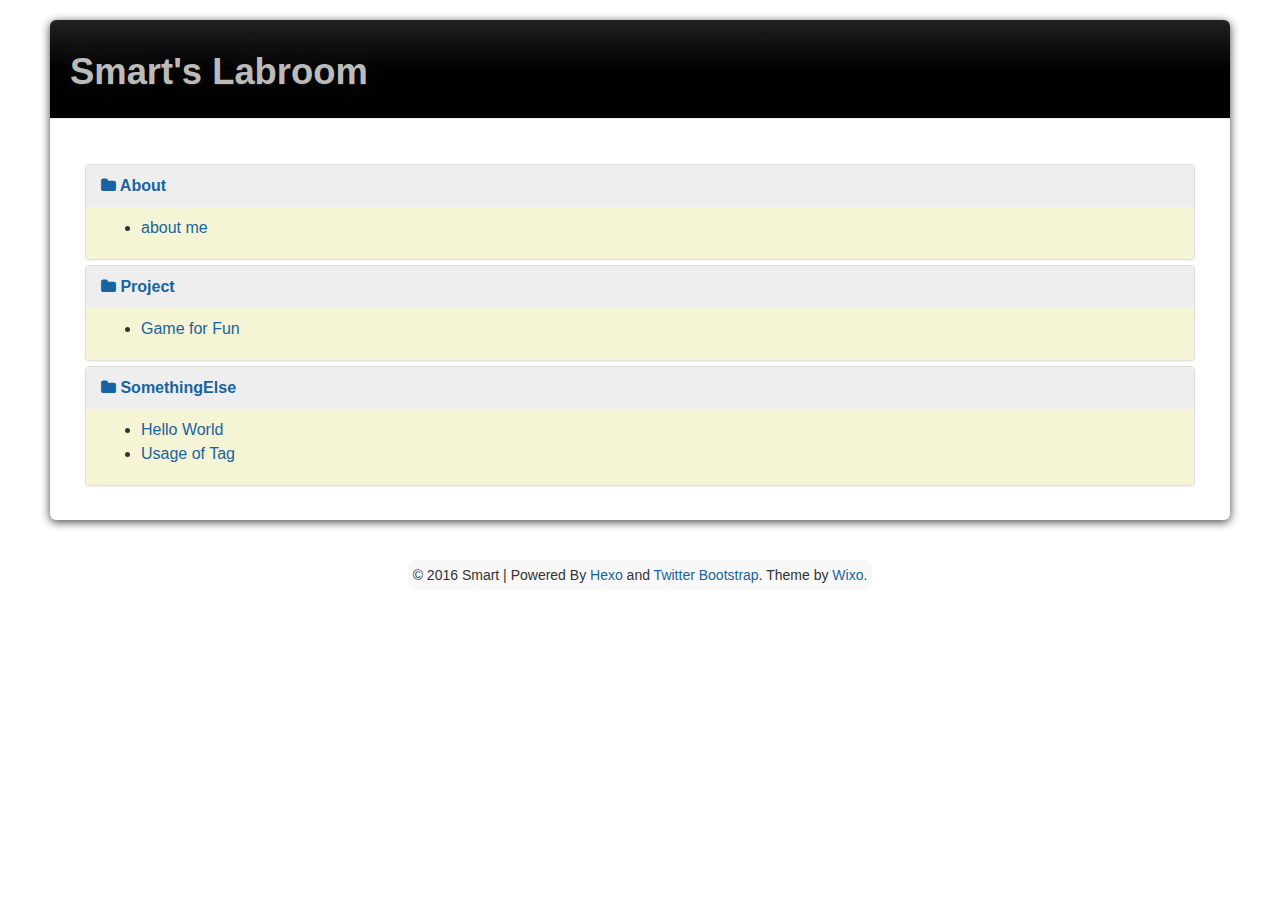
<file: index.html>
<!DOCTYPE HTML>
<html>
<head>
  <meta charset="utf-8">
  
  <title>Smart&#39;s Labroom</title>
  <meta name="author" content="Smart">
  
  <meta name="description" content="Something to show">
  
  
  <meta name="viewport" content="width=device-width, initial-scale=1, maximum-scale=1">

  
  <meta property="og:site_name" content="Smart&#39;s Labroom"/>

  
    <meta property="og:image" content="undefined"/>
  

  
    <link rel="alternative" href="/atom.xml" title="Smart&#39;s Labroom" type="application/atom+xml">
  
  
    <link href="/./favicon.ico" rel="icon">
  
  
  <link rel="stylesheet" href="/css/bootstrap.min.css" media="screen" type="text/css">
  <link rel="stylesheet" href="/css/font-awesome.css" media="screen" type="text/css">
  <link rel="stylesheet" href="/css/style.css" media="screen" type="text/css">
  <link rel="stylesheet" href="/css/highlight.css" media="screen" type="text/css">
  <link rel="stylesheet" href="/css/google-fonts.css" media="screen" type="text/css">
  <link rel="stylesheet" href="/css/responsive.css" media="screen" type="text/css">  
  <link rel="stylesheet" href="/css/sidenav.css" media="screen" type="text/css">  
  <!--[if lt IE 9]><script src="//html5shiv.googlecode.com/svn/trunk/html5.js"></script><![endif]-->

  <script src="/js/jquery-2.0.3.min.js"></script>

  <!-- analytics -->
  

</head>

<body id="body" data-spy="scroll" data-target=".toc">
  <div class="container" id="container">
	<div class="content">
	  <div class="page-header">
  <h1><a class="brand" href="#">Smart&#39;s Labroom</a></h1>
</div>

<div class="row page">
	<div class="col-md-12">
		<div class="panel-group" id="notebook">
			
			<div class="panel panel-default">
				<div class="panel-heading">
					<a class="panel-title" data-toggle="collapse" data-parent="#notebook" href="#About">
						<i class="fa fa-folder"></i> About		  
				</div>
				
					<div id="About" class="panel-collapse collapse in">
				
						<div class="panel-body">
							<ul class="post">
								
								    
								
								    
								
								    
								
								    
								        <li class="post-list-item"><a href="/2016/02/12/about-me/">about me</a></li>
								    
								
							</ul>
						</div>
					</div>
			</div>
			
			<div class="panel panel-default">
				<div class="panel-heading">
					<a class="panel-title" data-toggle="collapse" data-parent="#notebook" href="#Project">
						<i class="fa fa-folder"></i> Project		  
				</div>
				
					<div id="Project" class="panel-collapse collapse in">
				
						<div class="panel-body">
							<ul class="post">
								
								    
								        <li class="post-list-item"><a href="/2016/02/16/Game-for-Fun/">Game for Fun</a></li>
								    
								
								    
								
								    
								
								    
								
							</ul>
						</div>
					</div>
			</div>
			
			
			
			
			
			
			
			<div class="panel panel-default">
				<div class="panel-heading">
					<a class="panel-title" data-toggle="collapse" data-parent="#notebook" href="#SomethingElse">
						<i class="fa fa-folder"></i> SomethingElse		   
				</div>
				
					<div id="SomethingElse" class="panel-collapse collapse in">
				
					    <div class="panel-body">
						    <ul class="post">
			
			
			
			
			
			
			    
			                    
			    
			                    
			                    <li class="post-list-item"><a href="/2016/02/12/hello-world/">Hello World</a></li>
			                    
			    
			                    
			                    <li class="post-list-item"><a href="/2016/02/12/Usage-of-Tag/">Usage of Tag</a></li>
			                    
			    
			                    
			    
				            </ul>
				        </div>
				    </div>
			</div>
			
		</div><!-- accordion -->
	</div>
</div>

	</div>
  </div>
  <div class="container-narrow">
	<footer> <p>
  &copy; 2016 Smart
  
      | Powered By <a href="http://zespia.tw/hexo/" target="_blank">Hexo</a> and <a href="http://getbootstrap.com/" target="_blank">Twitter Bootstrap</a>. Theme by <a href="http://github.com/wzpan/hexo-theme-wixo/">Wixo</a>.    
</p>
 </footer>
  </div> <!-- container-narrow -->
  
<a id="gotop" href="#">   
  <span>▲</span> 
</a>

<script src="/js/jquery.imagesloaded.min.js"></script>
<script src="/js/gallery.js"></script>
<script src="/js/bootstrap.min.js"></script>
<script src="/js/jquery.tableofcontents.min.js"></script>
<script src="/js/tocgenerator.min.js"></script>
<script src="/js/main.js"></script>




<link rel="stylesheet" href="/fancybox/jquery.fancybox.css" media="screen" type="text/css">
<script src="/fancybox/jquery.fancybox.pack.js"></script>
<script type="text/javascript">
(function($){
  $('.fancybox').fancybox();
})(jQuery);
</script>


</body>
</html>
</file>
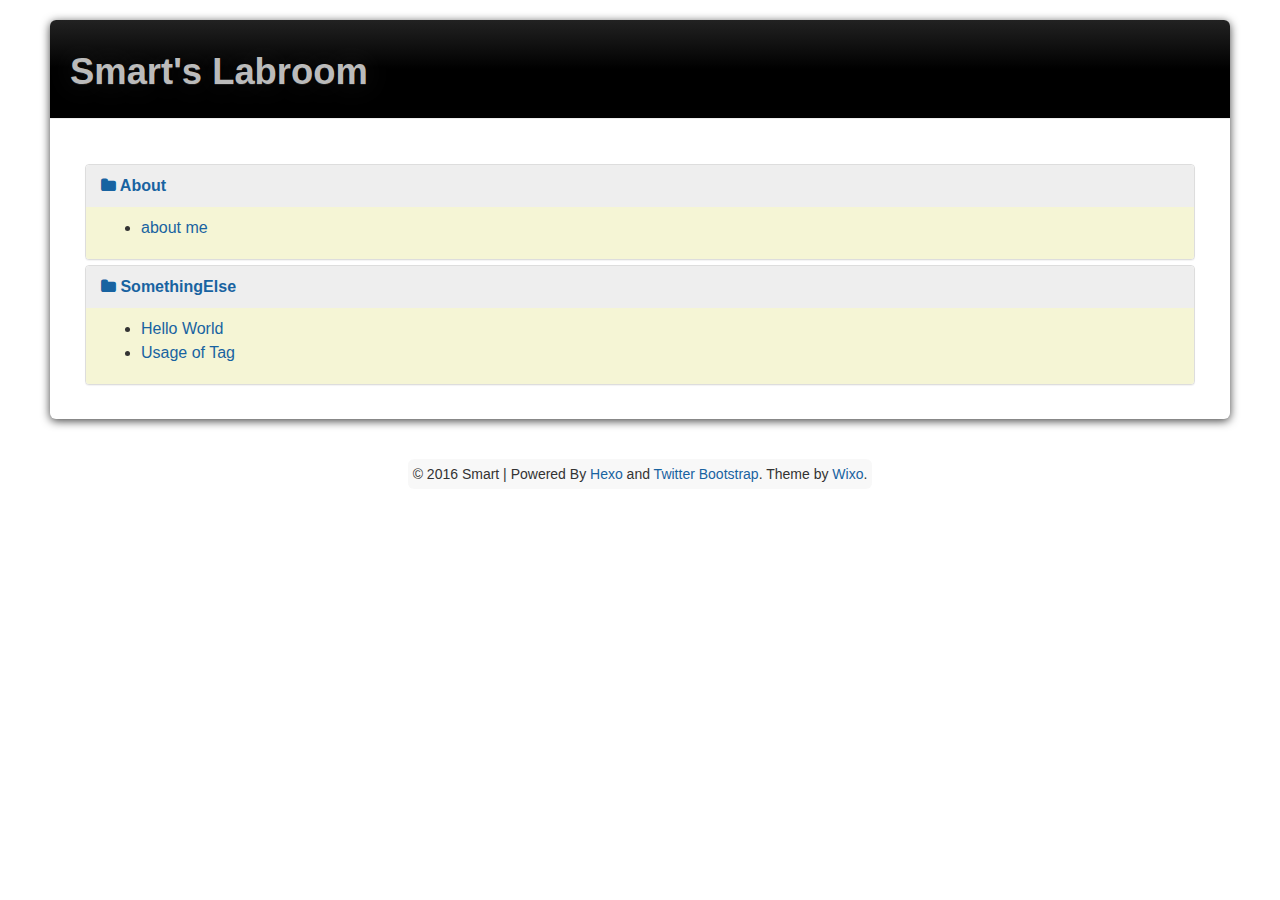
<file: archives/index.html>
<!DOCTYPE HTML>
<html>
<head>
  <meta charset="utf-8">
  
  <title>archive_a | Smart&#39;s Labroom</title>
  <meta name="author" content="Smart">
  
  <meta name="description" content="Something to show">
  
  
  <meta name="viewport" content="width=device-width, initial-scale=1, maximum-scale=1">

  
  <meta property="og:site_name" content="Smart&#39;s Labroom"/>

  
    <meta property="og:image" content="undefined"/>
  

  
    <link rel="alternative" href="/atom.xml" title="Smart&#39;s Labroom" type="application/atom+xml">
  
  
    <link href="/./favicon.ico" rel="icon">
  
  
  <link rel="stylesheet" href="/css/bootstrap.min.css" media="screen" type="text/css">
  <link rel="stylesheet" href="/css/font-awesome.css" media="screen" type="text/css">
  <link rel="stylesheet" href="/css/style.css" media="screen" type="text/css">
  <link rel="stylesheet" href="/css/highlight.css" media="screen" type="text/css">
  <link rel="stylesheet" href="/css/google-fonts.css" media="screen" type="text/css">
  <link rel="stylesheet" href="/css/responsive.css" media="screen" type="text/css">  
  <link rel="stylesheet" href="/css/sidenav.css" media="screen" type="text/css">  
  <!--[if lt IE 9]><script src="//html5shiv.googlecode.com/svn/trunk/html5.js"></script><![endif]-->

  <script src="/js/jquery-2.0.3.min.js"></script>

  <!-- analytics -->
  

</head>

<body id="body" data-spy="scroll" data-target=".toc">
  <div class="container" id="container">
	<div class="content">
	  <div class="page-header">
  <h1><a class="brand" href="#">Smart&#39;s Labroom</a></h1>
</div>

<div class="row page">
	<div class="col-md-12">
		<div class="panel-group" id="notebook">
			
			<div class="panel panel-default">
				<div class="panel-heading">
					<a class="panel-title" data-toggle="collapse" data-parent="#notebook" href="#About">
						<i class="fa fa-folder"></i> About		  
				</div>
				
					<div id="About" class="panel-collapse collapse in">
				
						<div class="panel-body">
							<ul class="post">
								
								    
								
								    
								
								    
								        <li class="post-list-item"><a href="/2016/02/12/about-me/">about me</a></li>
								    
								
							</ul>
						</div>
					</div>
			</div>
			
			
			
			
			
			<div class="panel panel-default">
				<div class="panel-heading">
					<a class="panel-title" data-toggle="collapse" data-parent="#notebook" href="#SomethingElse">
						<i class="fa fa-folder"></i> SomethingElse		   
				</div>
				
					<div id="SomethingElse" class="panel-collapse collapse in">
				
					    <div class="panel-body">
						    <ul class="post">
			
			
			
			
			
			
			    
			                    
			                    <li class="post-list-item"><a href="/2016/02/12/hello-world/">Hello World</a></li>
			                    
			    
			                    
			                    <li class="post-list-item"><a href="/2016/02/12/Usage-of-Tag/">Usage of Tag</a></li>
			                    
			    
			                    
			    
				            </ul>
				        </div>
				    </div>
			</div>
			
		</div><!-- accordion -->
	</div>
</div>

	</div>
  </div>
  <div class="container-narrow">
	<footer> <p>
  &copy; 2016 Smart
  
      | Powered By <a href="http://zespia.tw/hexo/" target="_blank">Hexo</a> and <a href="http://getbootstrap.com/" target="_blank">Twitter Bootstrap</a>. Theme by <a href="http://github.com/wzpan/hexo-theme-wixo/">Wixo</a>.    
</p>
 </footer>
  </div> <!-- container-narrow -->
  
<a id="gotop" href="#">   
  <span>▲</span> 
</a>

<script src="/js/jquery.imagesloaded.min.js"></script>
<script src="/js/gallery.js"></script>
<script src="/js/bootstrap.min.js"></script>
<script src="/js/jquery.tableofcontents.min.js"></script>
<script src="/js/tocgenerator.min.js"></script>
<script src="/js/main.js"></script>




<link rel="stylesheet" href="/fancybox/jquery.fancybox.css" media="screen" type="text/css">
<script src="/fancybox/jquery.fancybox.pack.js"></script>
<script type="text/javascript">
(function($){
  $('.fancybox').fancybox();
})(jQuery);
</script>


</body>
</html>
</file>
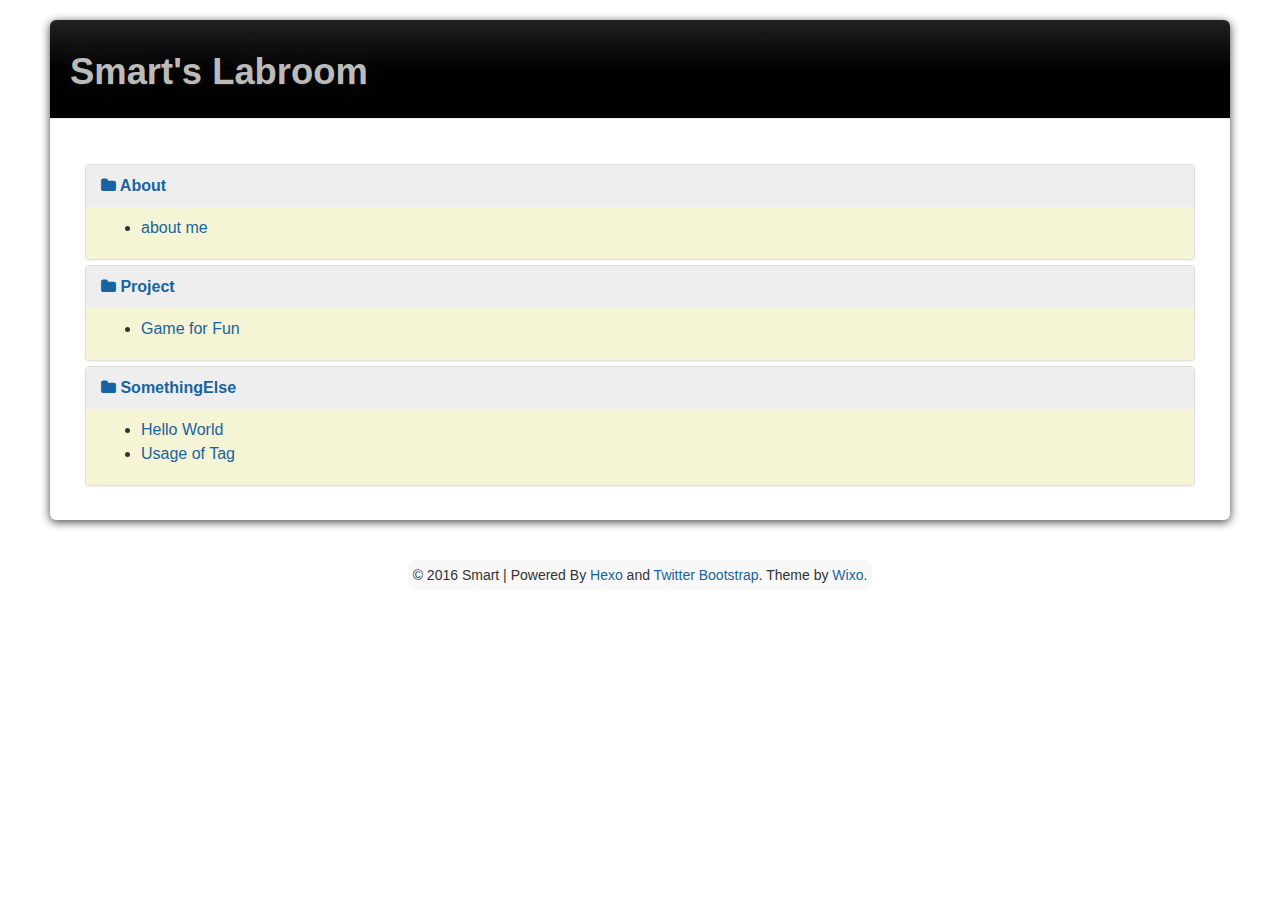
<file: archives/2016/index.html>
<!DOCTYPE HTML>
<html>
<head>
  <meta charset="utf-8">
  
  <title>archive_b | Smart&#39;s Labroom</title>
  <meta name="author" content="Smart">
  
  <meta name="description" content="Something to show">
  
  
  <meta name="viewport" content="width=device-width, initial-scale=1, maximum-scale=1">

  
  <meta property="og:site_name" content="Smart&#39;s Labroom"/>

  
    <meta property="og:image" content="undefined"/>
  

  
    <link rel="alternative" href="/atom.xml" title="Smart&#39;s Labroom" type="application/atom+xml">
  
  
    <link href="/./favicon.ico" rel="icon">
  
  
  <link rel="stylesheet" href="/css/bootstrap.min.css" media="screen" type="text/css">
  <link rel="stylesheet" href="/css/font-awesome.css" media="screen" type="text/css">
  <link rel="stylesheet" href="/css/style.css" media="screen" type="text/css">
  <link rel="stylesheet" href="/css/highlight.css" media="screen" type="text/css">
  <link rel="stylesheet" href="/css/google-fonts.css" media="screen" type="text/css">
  <link rel="stylesheet" href="/css/responsive.css" media="screen" type="text/css">  
  <link rel="stylesheet" href="/css/sidenav.css" media="screen" type="text/css">  
  <!--[if lt IE 9]><script src="//html5shiv.googlecode.com/svn/trunk/html5.js"></script><![endif]-->

  <script src="/js/jquery-2.0.3.min.js"></script>

  <!-- analytics -->
  

</head>

<body id="body" data-spy="scroll" data-target=".toc">
  <div class="container" id="container">
	<div class="content">
	  <div class="page-header">
  <h1><a class="brand" href="#">Smart&#39;s Labroom</a></h1>
</div>

<div class="row page">
	<div class="col-md-12">
		<div class="panel-group" id="notebook">
			
			<div class="panel panel-default">
				<div class="panel-heading">
					<a class="panel-title" data-toggle="collapse" data-parent="#notebook" href="#About">
						<i class="fa fa-folder"></i> About		  
				</div>
				
					<div id="About" class="panel-collapse collapse in">
				
						<div class="panel-body">
							<ul class="post">
								
								    
								
								    
								
								    
								
								    
								        <li class="post-list-item"><a href="/2016/02/12/about-me/">about me</a></li>
								    
								
							</ul>
						</div>
					</div>
			</div>
			
			<div class="panel panel-default">
				<div class="panel-heading">
					<a class="panel-title" data-toggle="collapse" data-parent="#notebook" href="#Project">
						<i class="fa fa-folder"></i> Project		  
				</div>
				
					<div id="Project" class="panel-collapse collapse in">
				
						<div class="panel-body">
							<ul class="post">
								
								    
								        <li class="post-list-item"><a href="/2016/02/16/Game-for-Fun/">Game for Fun</a></li>
								    
								
								    
								
								    
								
								    
								
							</ul>
						</div>
					</div>
			</div>
			
			
			
			
			
			
			
			<div class="panel panel-default">
				<div class="panel-heading">
					<a class="panel-title" data-toggle="collapse" data-parent="#notebook" href="#SomethingElse">
						<i class="fa fa-folder"></i> SomethingElse		   
				</div>
				
					<div id="SomethingElse" class="panel-collapse collapse in">
				
					    <div class="panel-body">
						    <ul class="post">
			
			
			
			
			
			
			    
			                    
			    
			                    
			                    <li class="post-list-item"><a href="/2016/02/12/hello-world/">Hello World</a></li>
			                    
			    
			                    
			                    <li class="post-list-item"><a href="/2016/02/12/Usage-of-Tag/">Usage of Tag</a></li>
			                    
			    
			                    
			    
				            </ul>
				        </div>
				    </div>
			</div>
			
		</div><!-- accordion -->
	</div>
</div>

	</div>
  </div>
  <div class="container-narrow">
	<footer> <p>
  &copy; 2016 Smart
  
      | Powered By <a href="http://zespia.tw/hexo/" target="_blank">Hexo</a> and <a href="http://getbootstrap.com/" target="_blank">Twitter Bootstrap</a>. Theme by <a href="http://github.com/wzpan/hexo-theme-wixo/">Wixo</a>.    
</p>
 </footer>
  </div> <!-- container-narrow -->
  
<a id="gotop" href="#">   
  <span>▲</span> 
</a>

<script src="/js/jquery.imagesloaded.min.js"></script>
<script src="/js/gallery.js"></script>
<script src="/js/bootstrap.min.js"></script>
<script src="/js/jquery.tableofcontents.min.js"></script>
<script src="/js/tocgenerator.min.js"></script>
<script src="/js/main.js"></script>




<link rel="stylesheet" href="/fancybox/jquery.fancybox.css" media="screen" type="text/css">
<script src="/fancybox/jquery.fancybox.pack.js"></script>
<script type="text/javascript">
(function($){
  $('.fancybox').fancybox();
})(jQuery);
</script>


</body>
</html>
</file>
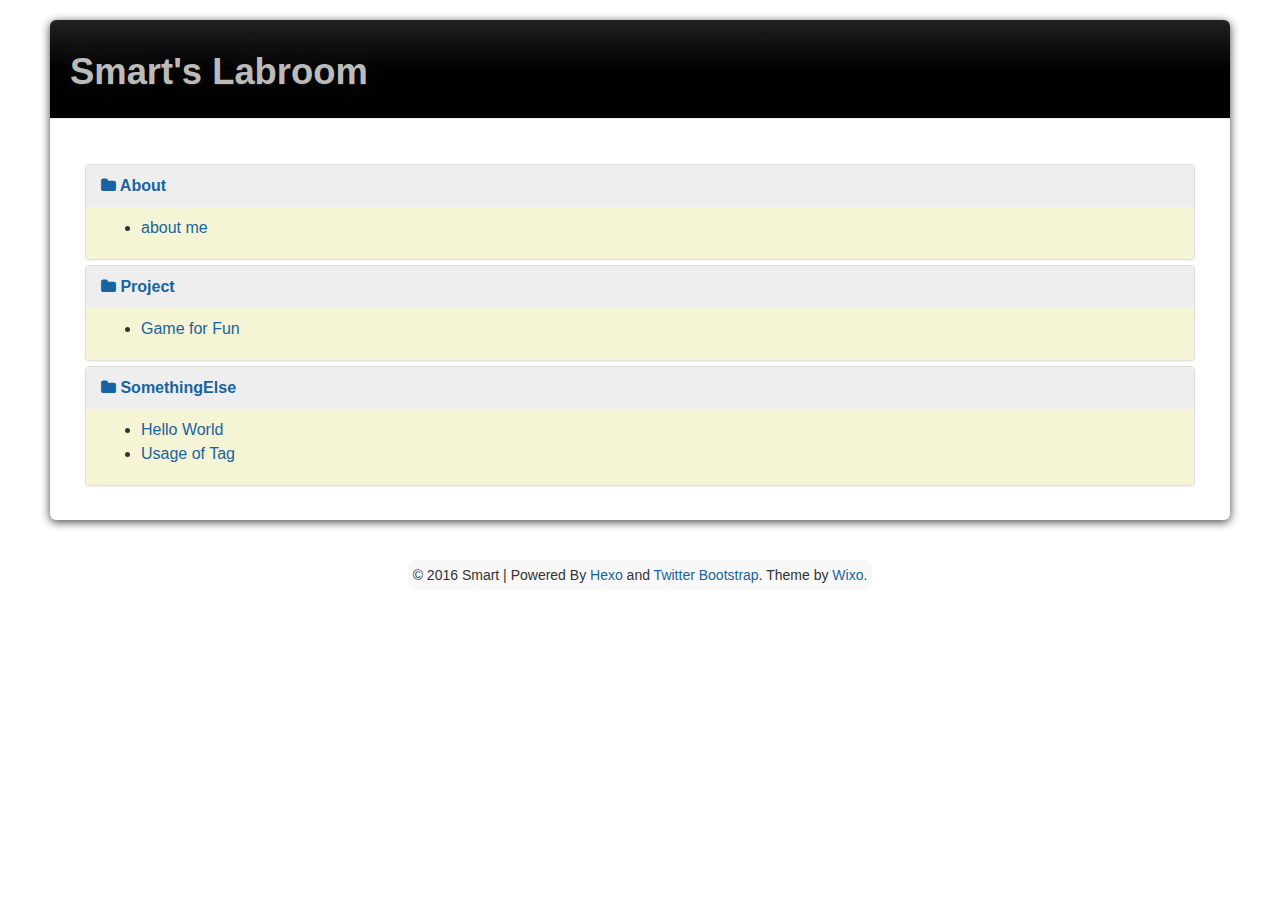
<file: categories/About/index.html>
<!DOCTYPE HTML>
<html>
<head>
  <meta charset="utf-8">
  
  <title>About | Smart&#39;s Labroom</title>
  <meta name="author" content="Smart">
  
  <meta name="description" content="Something to show">
  
  
  <meta name="viewport" content="width=device-width, initial-scale=1, maximum-scale=1">

  
  <meta property="og:site_name" content="Smart&#39;s Labroom"/>

  
    <meta property="og:image" content="undefined"/>
  

  
    <link rel="alternative" href="/atom.xml" title="Smart&#39;s Labroom" type="application/atom+xml">
  
  
    <link href="/./favicon.ico" rel="icon">
  
  
  <link rel="stylesheet" href="/css/bootstrap.min.css" media="screen" type="text/css">
  <link rel="stylesheet" href="/css/font-awesome.css" media="screen" type="text/css">
  <link rel="stylesheet" href="/css/style.css" media="screen" type="text/css">
  <link rel="stylesheet" href="/css/highlight.css" media="screen" type="text/css">
  <link rel="stylesheet" href="/css/google-fonts.css" media="screen" type="text/css">
  <link rel="stylesheet" href="/css/responsive.css" media="screen" type="text/css">  
  <link rel="stylesheet" href="/css/sidenav.css" media="screen" type="text/css">  
  <!--[if lt IE 9]><script src="//html5shiv.googlecode.com/svn/trunk/html5.js"></script><![endif]-->

  <script src="/js/jquery-2.0.3.min.js"></script>

  <!-- analytics -->
  

</head>

<body id="body" data-spy="scroll" data-target=".toc">
  <div class="container" id="container">
	<div class="content">
	  <div class="page-header">
  <h1><a class="brand" href="#">Smart&#39;s Labroom</a></h1>
</div>

<div class="row page">
	<div class="col-md-12">
		<div class="panel-group" id="notebook">
			
			<div class="panel panel-default">
				<div class="panel-heading">
					<a class="panel-title" data-toggle="collapse" data-parent="#notebook" href="#About">
						<i class="fa fa-folder"></i> About		  
				</div>
				
					<div id="About" class="panel-collapse collapse in">
				
						<div class="panel-body">
							<ul class="post">
								
								    
								
								    
								
								    
								
								    
								        <li class="post-list-item"><a href="/2016/02/12/about-me/">about me</a></li>
								    
								
							</ul>
						</div>
					</div>
			</div>
			
			<div class="panel panel-default">
				<div class="panel-heading">
					<a class="panel-title" data-toggle="collapse" data-parent="#notebook" href="#Project">
						<i class="fa fa-folder"></i> Project		  
				</div>
				
					<div id="Project" class="panel-collapse collapse in">
				
						<div class="panel-body">
							<ul class="post">
								
								    
								        <li class="post-list-item"><a href="/2016/02/16/Game-for-Fun/">Game for Fun</a></li>
								    
								
								    
								
								    
								
								    
								
							</ul>
						</div>
					</div>
			</div>
			
			
			
			
			
			
			
			<div class="panel panel-default">
				<div class="panel-heading">
					<a class="panel-title" data-toggle="collapse" data-parent="#notebook" href="#SomethingElse">
						<i class="fa fa-folder"></i> SomethingElse		   
				</div>
				
					<div id="SomethingElse" class="panel-collapse collapse in">
				
					    <div class="panel-body">
						    <ul class="post">
			
			
			
			
			
			
			    
			                    
			    
			                    
			                    <li class="post-list-item"><a href="/2016/02/12/hello-world/">Hello World</a></li>
			                    
			    
			                    
			                    <li class="post-list-item"><a href="/2016/02/12/Usage-of-Tag/">Usage of Tag</a></li>
			                    
			    
			                    
			    
				            </ul>
				        </div>
				    </div>
			</div>
			
		</div><!-- accordion -->
	</div>
</div>

	</div>
  </div>
  <div class="container-narrow">
	<footer> <p>
  &copy; 2016 Smart
  
      | Powered By <a href="http://zespia.tw/hexo/" target="_blank">Hexo</a> and <a href="http://getbootstrap.com/" target="_blank">Twitter Bootstrap</a>. Theme by <a href="http://github.com/wzpan/hexo-theme-wixo/">Wixo</a>.    
</p>
 </footer>
  </div> <!-- container-narrow -->
  
<a id="gotop" href="#">   
  <span>▲</span> 
</a>

<script src="/js/jquery.imagesloaded.min.js"></script>
<script src="/js/gallery.js"></script>
<script src="/js/bootstrap.min.js"></script>
<script src="/js/jquery.tableofcontents.min.js"></script>
<script src="/js/tocgenerator.min.js"></script>
<script src="/js/main.js"></script>




<link rel="stylesheet" href="/fancybox/jquery.fancybox.css" media="screen" type="text/css">
<script src="/fancybox/jquery.fancybox.pack.js"></script>
<script type="text/javascript">
(function($){
  $('.fancybox').fancybox();
})(jQuery);
</script>


</body>
</html>
</file>
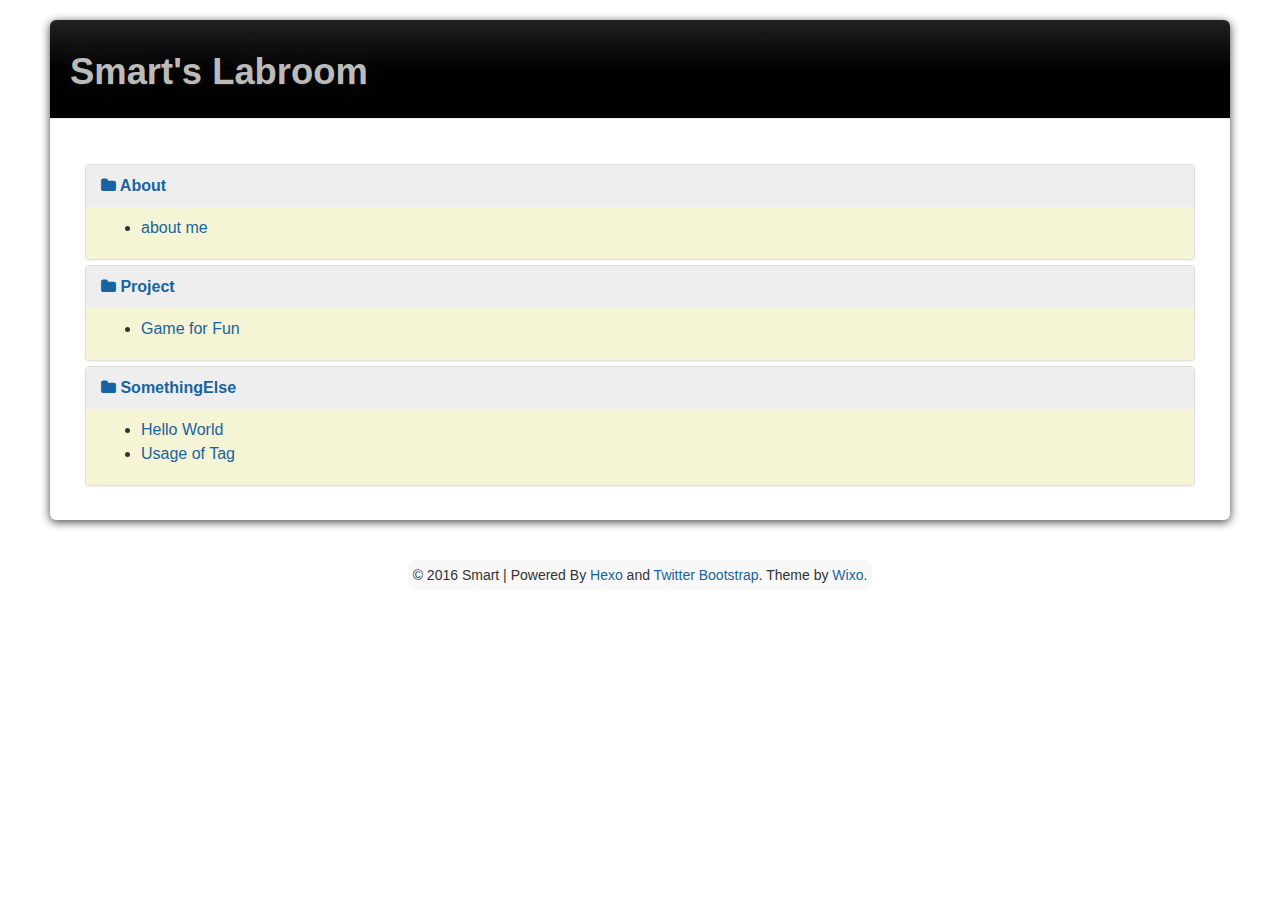
<file: categories/Project/index.html>
<!DOCTYPE HTML>
<html>
<head>
  <meta charset="utf-8">
  
  <title>Project | Smart&#39;s Labroom</title>
  <meta name="author" content="Smart">
  
  <meta name="description" content="Something to show">
  
  
  <meta name="viewport" content="width=device-width, initial-scale=1, maximum-scale=1">

  
  <meta property="og:site_name" content="Smart&#39;s Labroom"/>

  
    <meta property="og:image" content="undefined"/>
  

  
    <link rel="alternative" href="/atom.xml" title="Smart&#39;s Labroom" type="application/atom+xml">
  
  
    <link href="/./favicon.ico" rel="icon">
  
  
  <link rel="stylesheet" href="/css/bootstrap.min.css" media="screen" type="text/css">
  <link rel="stylesheet" href="/css/font-awesome.css" media="screen" type="text/css">
  <link rel="stylesheet" href="/css/style.css" media="screen" type="text/css">
  <link rel="stylesheet" href="/css/highlight.css" media="screen" type="text/css">
  <link rel="stylesheet" href="/css/google-fonts.css" media="screen" type="text/css">
  <link rel="stylesheet" href="/css/responsive.css" media="screen" type="text/css">  
  <link rel="stylesheet" href="/css/sidenav.css" media="screen" type="text/css">  
  <!--[if lt IE 9]><script src="//html5shiv.googlecode.com/svn/trunk/html5.js"></script><![endif]-->

  <script src="/js/jquery-2.0.3.min.js"></script>

  <!-- analytics -->
  

</head>

<body id="body" data-spy="scroll" data-target=".toc">
  <div class="container" id="container">
	<div class="content">
	  <div class="page-header">
  <h1><a class="brand" href="#">Smart&#39;s Labroom</a></h1>
</div>

<div class="row page">
	<div class="col-md-12">
		<div class="panel-group" id="notebook">
			
			<div class="panel panel-default">
				<div class="panel-heading">
					<a class="panel-title" data-toggle="collapse" data-parent="#notebook" href="#About">
						<i class="fa fa-folder"></i> About		  
				</div>
				
					<div id="About" class="panel-collapse collapse in">
				
						<div class="panel-body">
							<ul class="post">
								
								    
								
								    
								
								    
								
								    
								        <li class="post-list-item"><a href="/2016/02/12/about-me/">about me</a></li>
								    
								
							</ul>
						</div>
					</div>
			</div>
			
			<div class="panel panel-default">
				<div class="panel-heading">
					<a class="panel-title" data-toggle="collapse" data-parent="#notebook" href="#Project">
						<i class="fa fa-folder"></i> Project		  
				</div>
				
					<div id="Project" class="panel-collapse collapse in">
				
						<div class="panel-body">
							<ul class="post">
								
								    
								        <li class="post-list-item"><a href="/2016/02/16/Game-for-Fun/">Game for Fun</a></li>
								    
								
								    
								
								    
								
								    
								
							</ul>
						</div>
					</div>
			</div>
			
			
			
			
			
			
			
			<div class="panel panel-default">
				<div class="panel-heading">
					<a class="panel-title" data-toggle="collapse" data-parent="#notebook" href="#SomethingElse">
						<i class="fa fa-folder"></i> SomethingElse		   
				</div>
				
					<div id="SomethingElse" class="panel-collapse collapse in">
				
					    <div class="panel-body">
						    <ul class="post">
			
			
			
			
			
			
			    
			                    
			    
			                    
			                    <li class="post-list-item"><a href="/2016/02/12/hello-world/">Hello World</a></li>
			                    
			    
			                    
			                    <li class="post-list-item"><a href="/2016/02/12/Usage-of-Tag/">Usage of Tag</a></li>
			                    
			    
			                    
			    
				            </ul>
				        </div>
				    </div>
			</div>
			
		</div><!-- accordion -->
	</div>
</div>

	</div>
  </div>
  <div class="container-narrow">
	<footer> <p>
  &copy; 2016 Smart
  
      | Powered By <a href="http://zespia.tw/hexo/" target="_blank">Hexo</a> and <a href="http://getbootstrap.com/" target="_blank">Twitter Bootstrap</a>. Theme by <a href="http://github.com/wzpan/hexo-theme-wixo/">Wixo</a>.    
</p>
 </footer>
  </div> <!-- container-narrow -->
  
<a id="gotop" href="#">   
  <span>▲</span> 
</a>

<script src="/js/jquery.imagesloaded.min.js"></script>
<script src="/js/gallery.js"></script>
<script src="/js/bootstrap.min.js"></script>
<script src="/js/jquery.tableofcontents.min.js"></script>
<script src="/js/tocgenerator.min.js"></script>
<script src="/js/main.js"></script>




<link rel="stylesheet" href="/fancybox/jquery.fancybox.css" media="screen" type="text/css">
<script src="/fancybox/jquery.fancybox.pack.js"></script>
<script type="text/javascript">
(function($){
  $('.fancybox').fancybox();
})(jQuery);
</script>


</body>
</html>
</file>
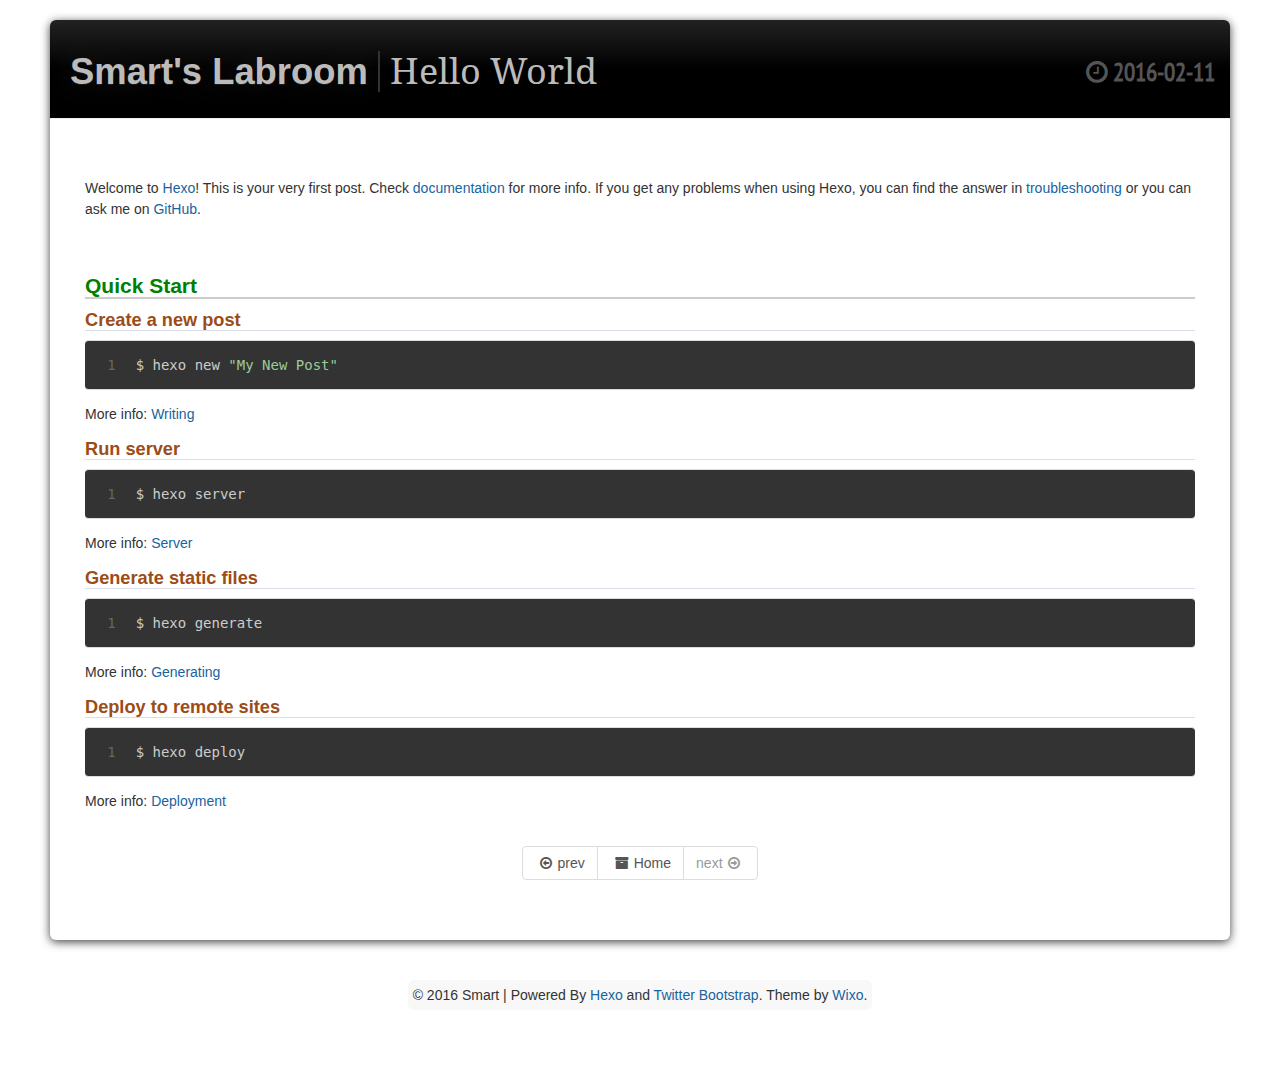
<file: 2016/02/11/hello-world/index.html>
<!DOCTYPE HTML>
<html>
<head>
  <meta charset="utf-8">
  
  <title>Hello World | Smart&#39;s Labroom</title>
  <meta name="author" content="Smart">
  
  <meta name="description" content="Something to show">
  
  
  <meta name="viewport" content="width=device-width, initial-scale=1, maximum-scale=1">

  <meta property="og:title" content="Hello World"/>
  <meta property="og:site_name" content="Smart&#39;s Labroom"/>

  
    <meta property="og:image" content="undefined"/>
  

  
    <link rel="alternative" href="/atom.xml" title="Smart&#39;s Labroom" type="application/atom+xml">
  
  
    <link href="/./favicon.ico" rel="icon">
  
  
  <link rel="stylesheet" href="/css/bootstrap.min.css" media="screen" type="text/css">
  <link rel="stylesheet" href="/css/font-awesome.css" media="screen" type="text/css">
  <link rel="stylesheet" href="/css/style.css" media="screen" type="text/css">
  <link rel="stylesheet" href="/css/highlight.css" media="screen" type="text/css">
  <link rel="stylesheet" href="/css/google-fonts.css" media="screen" type="text/css">
  <link rel="stylesheet" href="/css/responsive.css" media="screen" type="text/css">  
  <link rel="stylesheet" href="/css/sidenav.css" media="screen" type="text/css">  
  <!--[if lt IE 9]><script src="//html5shiv.googlecode.com/svn/trunk/html5.js"></script><![endif]-->

  <script src="/js/jquery-2.0.3.min.js"></script>

  <!-- analytics -->
  

</head>

<body id="body" data-spy="scroll" data-target=".toc">
  <div class="container" id="container">
	<div class="content">
	  <div class="page-header">		
  <h1><a class="brand" href="/">Smart&#39;s Labroom</a><span class="split"></span><span class="title">Hello World</span><span class="date" id="title-date"><i class="fa fa-clock-o"></i> 2016-02-11</span></h1>
</div>		

<div class="row page">
  <!-- cols -->	
  
  

  
	<div class="col-md-12">
	  

	  <!-- content -->
	  <p>Welcome to <a href="https://hexo.io/" target="_blank" rel="external">Hexo</a>! This is your very first post. Check <a href="https://hexo.io/docs/" target="_blank" rel="external">documentation</a> for more info. If you get any problems when using Hexo, you can find the answer in <a href="https://hexo.io/docs/troubleshooting.html" target="_blank" rel="external">troubleshooting</a> or you can ask me on <a href="https://github.com/hexojs/hexo/issues" target="_blank" rel="external">GitHub</a>.</p>
<h2 id="Quick_Start"><a href="#Quick_Start" class="headerlink" title="Quick Start"></a>Quick Start</h2><h3 id="Create_a_new_post"><a href="#Create_a_new_post" class="headerlink" title="Create a new post"></a>Create a new post</h3><figure class="highlight bash"><table><tr><td class="gutter"><pre><span class="line">1</span><br></pre></td><td class="code"><pre><span class="line">$ hexo new <span class="string">"My New Post"</span></span><br></pre></td></tr></table></figure>
<p>More info: <a href="https://hexo.io/docs/writing.html" target="_blank" rel="external">Writing</a></p>
<h3 id="Run_server"><a href="#Run_server" class="headerlink" title="Run server"></a>Run server</h3><figure class="highlight bash"><table><tr><td class="gutter"><pre><span class="line">1</span><br></pre></td><td class="code"><pre><span class="line">$ hexo server</span><br></pre></td></tr></table></figure>
<p>More info: <a href="https://hexo.io/docs/server.html" target="_blank" rel="external">Server</a></p>
<h3 id="Generate_static_files"><a href="#Generate_static_files" class="headerlink" title="Generate static files"></a>Generate static files</h3><figure class="highlight bash"><table><tr><td class="gutter"><pre><span class="line">1</span><br></pre></td><td class="code"><pre><span class="line">$ hexo generate</span><br></pre></td></tr></table></figure>
<p>More info: <a href="https://hexo.io/docs/generating.html" target="_blank" rel="external">Generating</a></p>
<h3 id="Deploy_to_remote_sites"><a href="#Deploy_to_remote_sites" class="headerlink" title="Deploy to remote sites"></a>Deploy to remote sites</h3><figure class="highlight bash"><table><tr><td class="gutter"><pre><span class="line">1</span><br></pre></td><td class="code"><pre><span class="line">$ hexo deploy</span><br></pre></td></tr></table></figure>
<p>More info: <a href="https://hexo.io/docs/deployment.html" target="_blank" rel="external">Deployment</a></p>
	  

	  <div>
  		<center>
		  <div class="pagination">
<ul class="pagination">
	
	
	
	
	
	
		
			
		
	
		
	
		
	
		
			
			
		
	
	
	
		<li class="prev"><a href="/2016/02/12/Usage-of-Tag/" class="alignleft prev"><i class="fa fa-arrow-circle-o-left"></i>prev</a></li>
	
	<li><a href="/"><i class="fa fa-archive"></i>Home</a></li>
	
		<li class="next disabled"><a>next<i class="fa fa-arrow-circle-o-right"></i></a></li>
	
</ul>
</div>

		</center>
	  </div>
	  
	</div> <!-- col-md-9/col-md-12 -->
	
  </div><!-- row -->

	</div>
  </div>
  <div class="container-narrow">
	<footer> <p>
  &copy; 2016 Smart
  
      | Powered By <a href="http://zespia.tw/hexo/" target="_blank">Hexo</a> and <a href="http://getbootstrap.com/" target="_blank">Twitter Bootstrap</a>. Theme by <a href="http://github.com/wzpan/hexo-theme-wixo/">Wixo</a>.    
</p>
 </footer>
  </div> <!-- container-narrow -->
  
<a id="gotop" href="#">   
  <span>▲</span> 
</a>

<script src="/js/jquery.imagesloaded.min.js"></script>
<script src="/js/gallery.js"></script>
<script src="/js/bootstrap.min.js"></script>
<script src="/js/jquery.tableofcontents.min.js"></script>
<script src="/js/tocgenerator.min.js"></script>
<script src="/js/main.js"></script>




<link rel="stylesheet" href="/fancybox/jquery.fancybox.css" media="screen" type="text/css">
<script src="/fancybox/jquery.fancybox.pack.js"></script>
<script type="text/javascript">
(function($){
  $('.fancybox').fancybox();
})(jQuery);
</script>


</body>
</html>
</file>
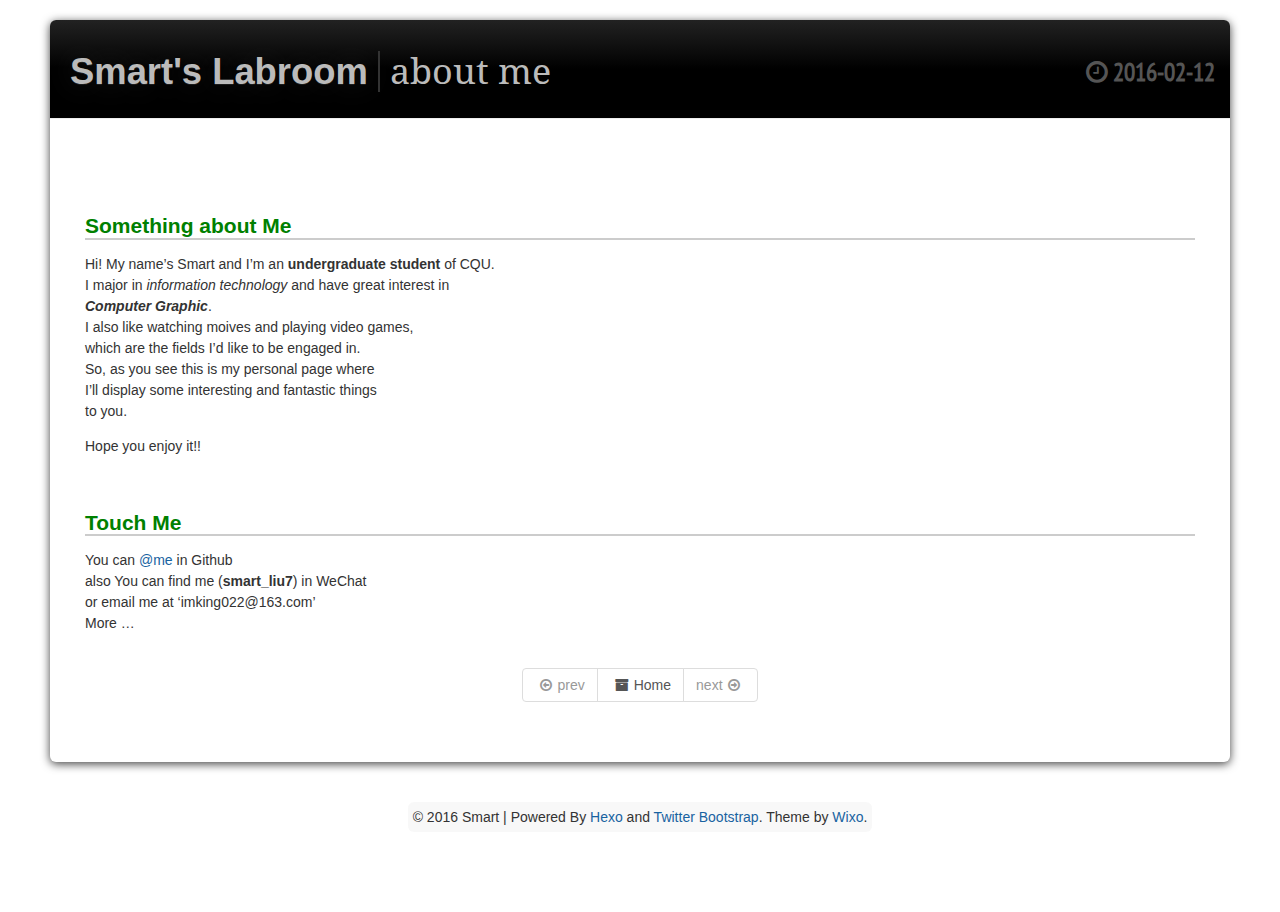
<file: 2016/02/12/about-me/index.html>
<!DOCTYPE HTML>
<html>
<head>
  <meta charset="utf-8">
  
  <title>about me | Smart&#39;s Labroom</title>
  <meta name="author" content="Smart">
  
  <meta name="description" content="Something to show">
  
  
  <meta name="viewport" content="width=device-width, initial-scale=1, maximum-scale=1">

  <meta property="og:title" content="about me"/>
  <meta property="og:site_name" content="Smart&#39;s Labroom"/>

  
    <meta property="og:image" content="undefined"/>
  

  
    <link rel="alternative" href="/atom.xml" title="Smart&#39;s Labroom" type="application/atom+xml">
  
  
    <link href="/./favicon.ico" rel="icon">
  
  
  <link rel="stylesheet" href="/css/bootstrap.min.css" media="screen" type="text/css">
  <link rel="stylesheet" href="/css/font-awesome.css" media="screen" type="text/css">
  <link rel="stylesheet" href="/css/style.css" media="screen" type="text/css">
  <link rel="stylesheet" href="/css/highlight.css" media="screen" type="text/css">
  <link rel="stylesheet" href="/css/google-fonts.css" media="screen" type="text/css">
  <link rel="stylesheet" href="/css/responsive.css" media="screen" type="text/css">  
  <link rel="stylesheet" href="/css/sidenav.css" media="screen" type="text/css">  
  <!--[if lt IE 9]><script src="//html5shiv.googlecode.com/svn/trunk/html5.js"></script><![endif]-->

  <script src="/js/jquery-2.0.3.min.js"></script>

  <!-- analytics -->
  

</head>

<body id="body" data-spy="scroll" data-target=".toc">
  <div class="container" id="container">
	<div class="content">
	  <div class="page-header">		
  <h1><a class="brand" href="/">Smart&#39;s Labroom</a><span class="split"></span><span class="title">about me</span><span class="date" id="title-date"><i class="fa fa-clock-o"></i> 2016-02-12</span></h1>
</div>		

<div class="row page">
  <!-- cols -->	
  
  

  
	<div class="col-md-12">
	  

	  <!-- content -->
	  <h2 id="Something_about_Me"><a href="#Something_about_Me" class="headerlink" title="Something about Me"></a>Something about Me</h2><p>Hi! My name’s Smart and I’m an <strong>undergraduate student</strong> of CQU.<br>I major in <em><em>information technology</em></em> and have great interest in<br>        <strong><em>Computer Graphic</em></strong>.<br>I also like watching moives and playing video games,<br>which are the fields I’d like to be engaged in.<br>So, as you see this is my personal page where<br>I’ll display some interesting and fantastic things<br>to you.</p>
<p>Hope you enjoy it!!</p>
<h2 id="Touch_Me"><a href="#Touch_Me" class="headerlink" title="Touch Me"></a>Touch Me</h2><p>You can <a href="https://github.com/smart022" target="_blank" rel="external">@me</a> in Github<br>also You can find me (<strong>smart_liu7</strong>) in WeChat<br>or email me at ‘imking022@163.com’<br>More …</p>
	  

	  <div>
  		<center>
		  <div class="pagination">
<ul class="pagination">
	
	
	
	
	
	
		
	
		
	
		
	
		
			
			
		
	
	
	
		<li class="prev disabled"><a><i class="fa fa-arrow-circle-o-left"></i>prev</a></li>
	
	<li><a href="/"><i class="fa fa-archive"></i>Home</a></li>
	
		<li class="next disabled"><a>next<i class="fa fa-arrow-circle-o-right"></i></a></li>
	
</ul>
</div>

		</center>
	  </div>
	  
	</div> <!-- col-md-9/col-md-12 -->
	
  </div><!-- row -->

	</div>
  </div>
  <div class="container-narrow">
	<footer> <p>
  &copy; 2016 Smart
  
      | Powered By <a href="http://zespia.tw/hexo/" target="_blank">Hexo</a> and <a href="http://getbootstrap.com/" target="_blank">Twitter Bootstrap</a>. Theme by <a href="http://github.com/wzpan/hexo-theme-wixo/">Wixo</a>.    
</p>
 </footer>
  </div> <!-- container-narrow -->
  
<a id="gotop" href="#">   
  <span>▲</span> 
</a>

<script src="/js/jquery.imagesloaded.min.js"></script>
<script src="/js/gallery.js"></script>
<script src="/js/bootstrap.min.js"></script>
<script src="/js/jquery.tableofcontents.min.js"></script>
<script src="/js/tocgenerator.min.js"></script>
<script src="/js/main.js"></script>




<link rel="stylesheet" href="/fancybox/jquery.fancybox.css" media="screen" type="text/css">
<script src="/fancybox/jquery.fancybox.pack.js"></script>
<script type="text/javascript">
(function($){
  $('.fancybox').fancybox();
})(jQuery);
</script>


</body>
</html>
</file>
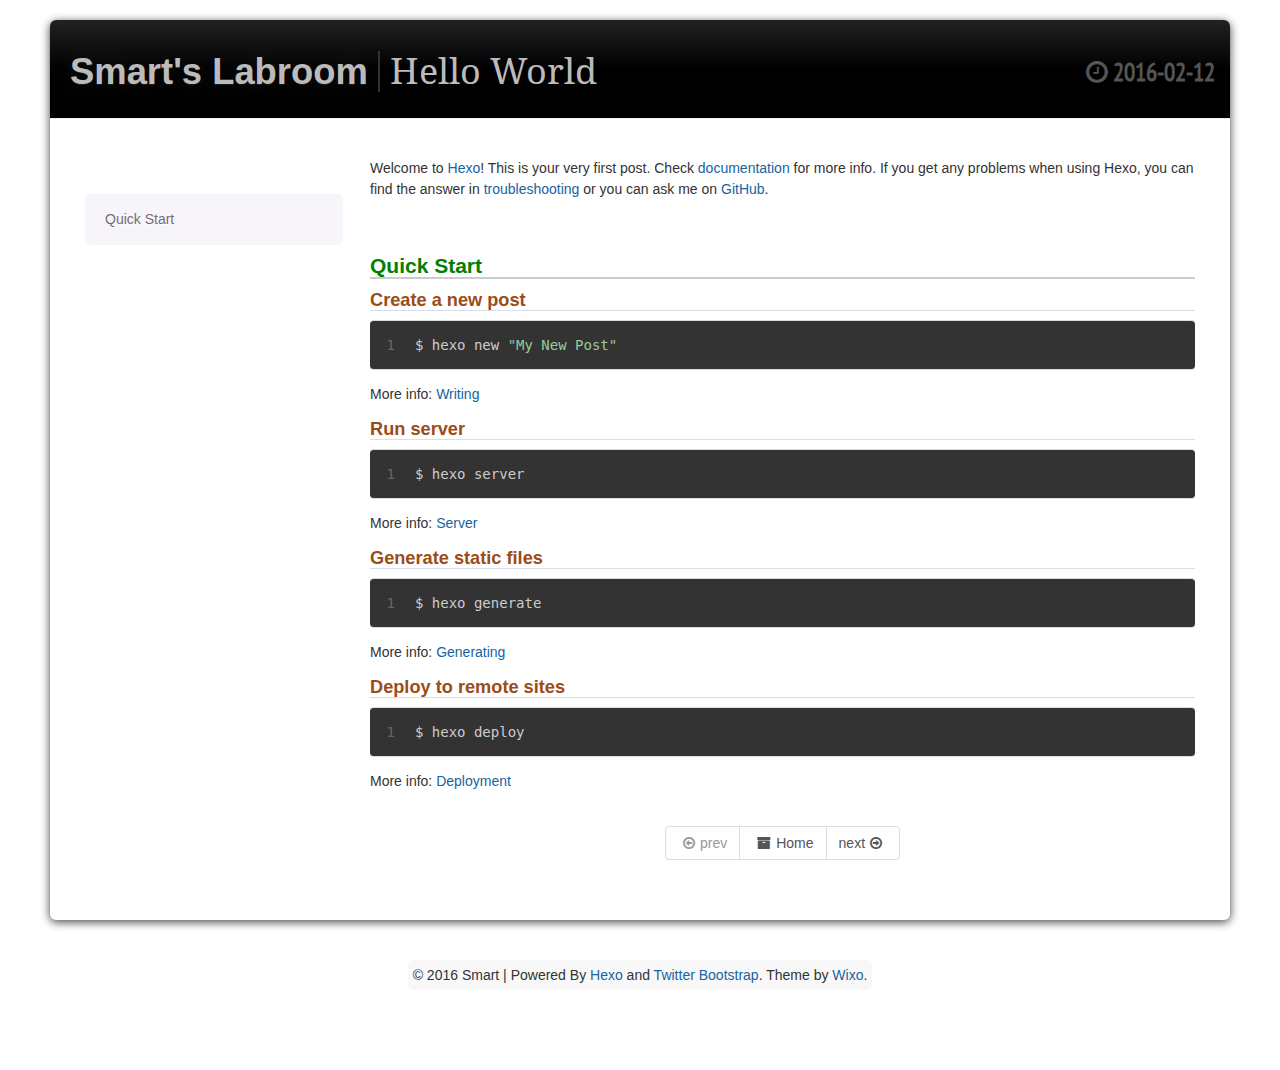
<file: 2016/02/12/hello-world/index.html>
<!DOCTYPE HTML>
<html>
<head>
  <meta charset="utf-8">
  
  <title>Hello World | Smart&#39;s Labroom</title>
  <meta name="author" content="Smart">
  
  <meta name="description" content="Something to show">
  
  
  <meta name="viewport" content="width=device-width, initial-scale=1, maximum-scale=1">

  <meta property="og:title" content="Hello World"/>
  <meta property="og:site_name" content="Smart&#39;s Labroom"/>

  
    <meta property="og:image" content="undefined"/>
  

  
    <link rel="alternative" href="/atom.xml" title="Smart&#39;s Labroom" type="application/atom+xml">
  
  
    <link href="/./favicon.ico" rel="icon">
  
  
  <link rel="stylesheet" href="/css/bootstrap.min.css" media="screen" type="text/css">
  <link rel="stylesheet" href="/css/font-awesome.css" media="screen" type="text/css">
  <link rel="stylesheet" href="/css/style.css" media="screen" type="text/css">
  <link rel="stylesheet" href="/css/highlight.css" media="screen" type="text/css">
  <link rel="stylesheet" href="/css/google-fonts.css" media="screen" type="text/css">
  <link rel="stylesheet" href="/css/responsive.css" media="screen" type="text/css">  
  <link rel="stylesheet" href="/css/sidenav.css" media="screen" type="text/css">  
  <!--[if lt IE 9]><script src="//html5shiv.googlecode.com/svn/trunk/html5.js"></script><![endif]-->

  <script src="/js/jquery-2.0.3.min.js"></script>

  <!-- analytics -->
  

</head>

<body id="body" data-spy="scroll" data-target=".toc">
  <div class="container" id="container">
	<div class="content">
	  <div class="page-header">		
  <h1><a class="brand" href="/">Smart&#39;s Labroom</a><span class="split"></span><span class="title">Hello World</span><span class="date" id="title-date"><i class="fa fa-clock-o"></i> 2016-02-12</span></h1>
</div>		

<div class="row page">
  <!-- cols -->	
  
  <div class="col-xs-12 col-sm-3 col-md-3 toc"> 
	<!-- toc -->
<script type="text/javascript">
		jQuery(document).ready(function() {
 		   generateWikiTOC('.note', '.toc',  2 , 2 );
		});
</script>
  </div><!-- col-md-3 -->
  
  

  
  <div class="col-xs-12 col-sm-9 col-md-9 note">
	

	  <!-- content -->
	  <p>Welcome to <a href="https://hexo.io/" target="_blank" rel="external">Hexo</a>! This is your very first post. Check <a href="https://hexo.io/docs/" target="_blank" rel="external">documentation</a> for more info. If you get any problems when using Hexo, you can find the answer in <a href="https://hexo.io/docs/troubleshooting.html" target="_blank" rel="external">troubleshooting</a> or you can ask me on <a href="https://github.com/hexojs/hexo/issues" target="_blank" rel="external">GitHub</a>.</p>
<h2 id="Quick_Start"><a href="#Quick_Start" class="headerlink" title="Quick Start"></a>Quick Start</h2><h3 id="Create_a_new_post"><a href="#Create_a_new_post" class="headerlink" title="Create a new post"></a>Create a new post</h3><figure class="highlight bash"><table><tr><td class="gutter"><pre><span class="line">1</span><br></pre></td><td class="code"><pre><span class="line">$ hexo new <span class="string">"My New Post"</span></span><br></pre></td></tr></table></figure>
<p>More info: <a href="https://hexo.io/docs/writing.html" target="_blank" rel="external">Writing</a></p>
<h3 id="Run_server"><a href="#Run_server" class="headerlink" title="Run server"></a>Run server</h3><figure class="highlight bash"><table><tr><td class="gutter"><pre><span class="line">1</span><br></pre></td><td class="code"><pre><span class="line">$ hexo server</span><br></pre></td></tr></table></figure>
<p>More info: <a href="https://hexo.io/docs/server.html" target="_blank" rel="external">Server</a></p>
<h3 id="Generate_static_files"><a href="#Generate_static_files" class="headerlink" title="Generate static files"></a>Generate static files</h3><figure class="highlight bash"><table><tr><td class="gutter"><pre><span class="line">1</span><br></pre></td><td class="code"><pre><span class="line">$ hexo generate</span><br></pre></td></tr></table></figure>
<p>More info: <a href="https://hexo.io/docs/generating.html" target="_blank" rel="external">Generating</a></p>
<h3 id="Deploy_to_remote_sites"><a href="#Deploy_to_remote_sites" class="headerlink" title="Deploy to remote sites"></a>Deploy to remote sites</h3><figure class="highlight bash"><table><tr><td class="gutter"><pre><span class="line">1</span><br></pre></td><td class="code"><pre><span class="line">$ hexo deploy</span><br></pre></td></tr></table></figure>
<p>More info: <a href="https://hexo.io/docs/deployment.html" target="_blank" rel="external">Deployment</a></p>
	  

	  <div>
  		<center>
		  <div class="pagination">
<ul class="pagination">
	
	
	
	
	
	
		
	
		
			
			
		
	
		
			
			
			
		
	
	
	
		<li class="prev disabled"><a><i class="fa fa-arrow-circle-o-left"></i>prev</a></li>
	
	<li><a href="/"><i class="fa fa-archive"></i>Home</a></li>
	
		<li class="next"><a href="/2016/02/12/Usage-of-Tag/" class="alignright next">next<i class="fa fa-arrow-circle-o-right"></i></a></li>
	
</ul>
</div>

		</center>
	  </div>
	  
	</div> <!-- col-md-9/col-md-12 -->
	
  </div><!-- row -->

	</div>
  </div>
  <div class="container-narrow">
	<footer> <p>
  &copy; 2016 Smart
  
      | Powered By <a href="http://zespia.tw/hexo/" target="_blank">Hexo</a> and <a href="http://getbootstrap.com/" target="_blank">Twitter Bootstrap</a>. Theme by <a href="http://github.com/wzpan/hexo-theme-wixo/">Wixo</a>.    
</p>
 </footer>
  </div> <!-- container-narrow -->
  
<a id="gotop" href="#">   
  <span>▲</span> 
</a>

<script src="/js/jquery.imagesloaded.min.js"></script>
<script src="/js/gallery.js"></script>
<script src="/js/bootstrap.min.js"></script>
<script src="/js/jquery.tableofcontents.min.js"></script>
<script src="/js/tocgenerator.min.js"></script>
<script src="/js/main.js"></script>




<link rel="stylesheet" href="/fancybox/jquery.fancybox.css" media="screen" type="text/css">
<script src="/fancybox/jquery.fancybox.pack.js"></script>
<script type="text/javascript">
(function($){
  $('.fancybox').fancybox();
})(jQuery);
</script>


</body>
</html>
</file>
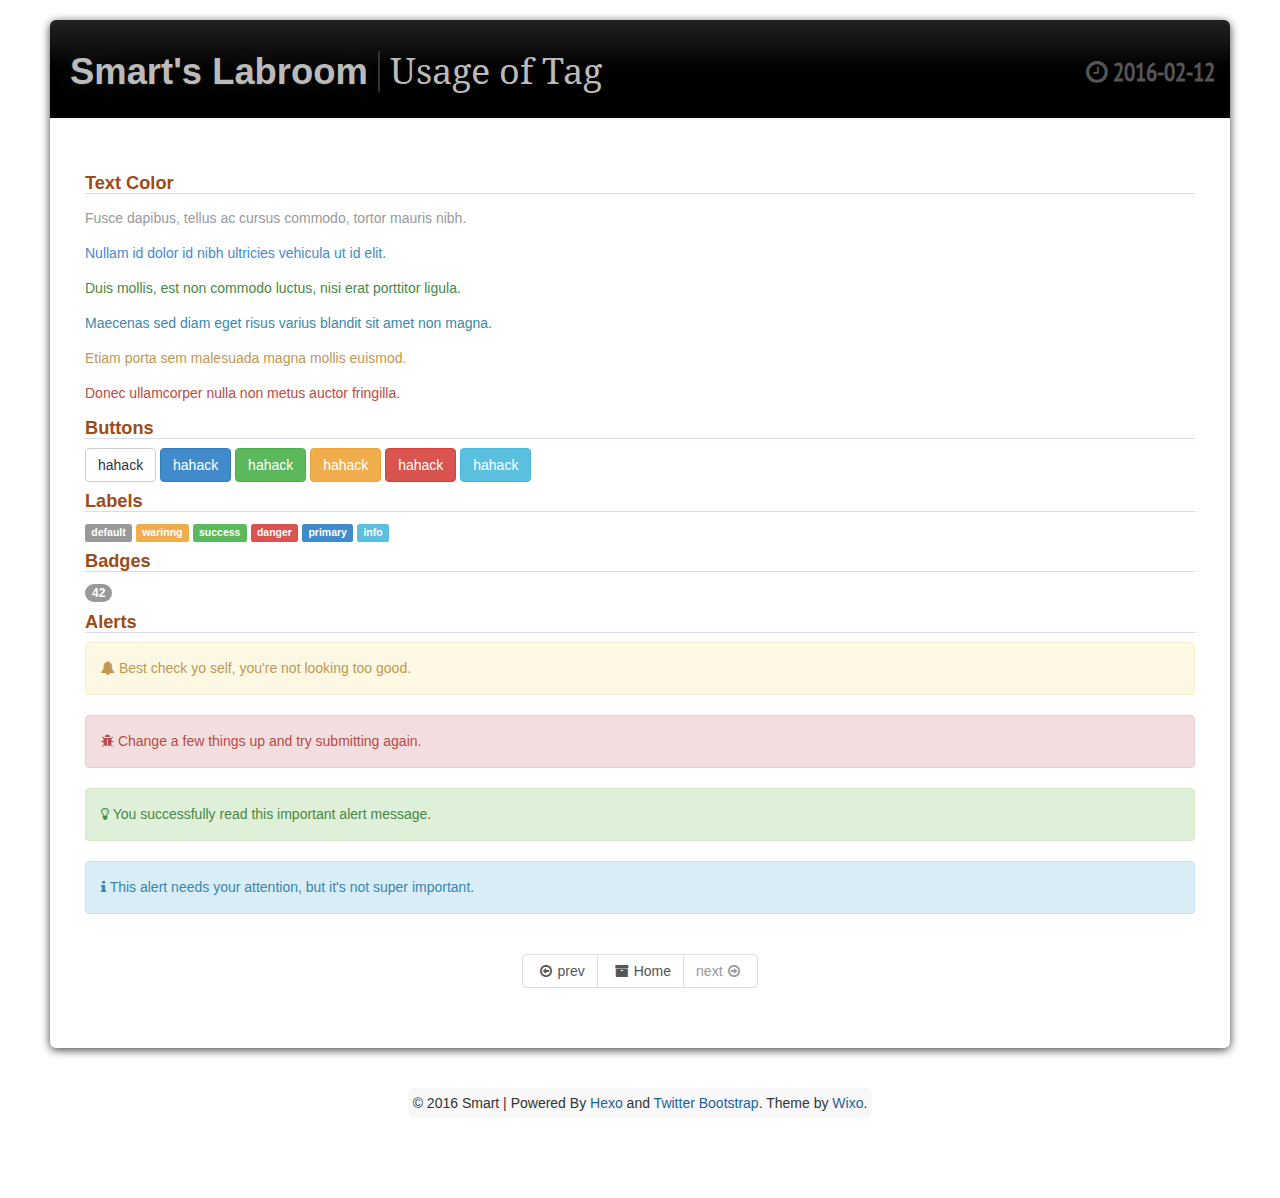
<file: 2016/02/12/Usage-of-Tag/index.html>
<!DOCTYPE HTML>
<html>
<head>
  <meta charset="utf-8">
  
  <title>Usage of Tag | Smart&#39;s Labroom</title>
  <meta name="author" content="Smart">
  
  <meta name="description" content="Something to show">
  
  
  <meta name="viewport" content="width=device-width, initial-scale=1, maximum-scale=1">

  <meta property="og:title" content="Usage of Tag"/>
  <meta property="og:site_name" content="Smart&#39;s Labroom"/>

  
    <meta property="og:image" content="undefined"/>
  

  
    <link rel="alternative" href="/atom.xml" title="Smart&#39;s Labroom" type="application/atom+xml">
  
  
    <link href="/./favicon.ico" rel="icon">
  
  
  <link rel="stylesheet" href="/css/bootstrap.min.css" media="screen" type="text/css">
  <link rel="stylesheet" href="/css/font-awesome.css" media="screen" type="text/css">
  <link rel="stylesheet" href="/css/style.css" media="screen" type="text/css">
  <link rel="stylesheet" href="/css/highlight.css" media="screen" type="text/css">
  <link rel="stylesheet" href="/css/google-fonts.css" media="screen" type="text/css">
  <link rel="stylesheet" href="/css/responsive.css" media="screen" type="text/css">  
  <link rel="stylesheet" href="/css/sidenav.css" media="screen" type="text/css">  
  <!--[if lt IE 9]><script src="//html5shiv.googlecode.com/svn/trunk/html5.js"></script><![endif]-->

  <script src="/js/jquery-2.0.3.min.js"></script>

  <!-- analytics -->
  

</head>

<body id="body" data-spy="scroll" data-target=".toc">
  <div class="container" id="container">
	<div class="content">
	  <div class="page-header">		
  <h1><a class="brand" href="/">Smart&#39;s Labroom</a><span class="split"></span><span class="title">Usage of Tag</span><span class="date" id="title-date"><i class="fa fa-clock-o"></i> 2016-02-12</span></h1>
</div>		

<div class="row page">
  <!-- cols -->	
  
  

  
	<div class="col-md-12">
	  

	  <!-- content -->
	  <h3 id="Text_Color"><a href="#Text_Color" class="headerlink" title="Text Color"></a>Text Color</h3><p class="text-muted">Fusce dapibus, tellus ac cursus commodo, tortor mauris nibh.</p>

<p class="text-primary">Nullam id dolor id nibh ultricies vehicula ut id elit.</p>
<p class="text-success">Duis mollis, est non commodo luctus, nisi erat porttitor ligula.</p>

<p class="text-info">Maecenas sed diam eget risus varius blandit sit amet non magna.</p>
<p class="text-warning">Etiam porta sem malesuada magna mollis euismod.</p>

<p class="text-danger">Donec ullamcorper nulla non metus auctor fringilla.</p>
<h3 id="Buttons"><a href="#Buttons" class="headerlink" title="Buttons"></a>Buttons</h3><a class="btn btn-default" href="http://hahack.com" target="_blank" rel="external">hahack</a>
<a class="btn btn-primary" href="http://hahack.com" target="_blank" rel="external">hahack</a>
<a class="btn btn-success" href="http://hahack.com" target="_blank" rel="external">hahack</a>
<a class="btn btn-warning" href="http://hahack.com" target="_blank" rel="external">hahack</a>
<a class="btn btn-danger" href="http://hahack.com" target="_blank" rel="external">hahack</a>
<a class="btn btn-info" href="http://hahack.com" target="_blank" rel="external">hahack</a>
<h3 id="Labels"><a href="#Labels" class="headerlink" title="Labels"></a>Labels</h3><span class="label label-default">default</span>
<span class="label label-warning">warinng</span>
<span class="label label-success">success</span>
<span class="label label-danger">danger</span>
<span class="label label-primary">primary</span>
<span class="label label-info">info</span>
<h3 id="Badges"><a href="#Badges" class="headerlink" title="Badges"></a>Badges</h3><span class="badge">42</span>
<h3 id="Alerts"><a href="#Alerts" class="headerlink" title="Alerts"></a>Alerts</h3><div class="alert alert-warning"><i class="fa fa-bell"></i>  Best check yo self, you're not looking too good.</div>

<div class="alert alert-danger"><i class="fa fa-bug"></i>  Change a few things up and try submitting again.</div>
<div class="alert alert-success"><i class="fa fa-lightbulb-o"></i>  You successfully read this important alert message.</div>

<div class="alert alert-info"><i class="fa fa-info"></i>  This alert needs your attention, but it's not super important.</div>
	  

	  <div>
  		<center>
		  <div class="pagination">
<ul class="pagination">
	
	
	
	
	
	
		
	
		
			
		
	
		
			
			
		
	
		
	
	
	
		<li class="prev"><a href="/2016/02/12/hello-world/" class="alignleft prev"><i class="fa fa-arrow-circle-o-left"></i>prev</a></li>
	
	<li><a href="/"><i class="fa fa-archive"></i>Home</a></li>
	
		<li class="next disabled"><a>next<i class="fa fa-arrow-circle-o-right"></i></a></li>
	
</ul>
</div>

		</center>
	  </div>
	  
	</div> <!-- col-md-9/col-md-12 -->
	
  </div><!-- row -->

	</div>
  </div>
  <div class="container-narrow">
	<footer> <p>
  &copy; 2016 Smart
  
      | Powered By <a href="http://zespia.tw/hexo/" target="_blank">Hexo</a> and <a href="http://getbootstrap.com/" target="_blank">Twitter Bootstrap</a>. Theme by <a href="http://github.com/wzpan/hexo-theme-wixo/">Wixo</a>.    
</p>
 </footer>
  </div> <!-- container-narrow -->
  
<a id="gotop" href="#">   
  <span>▲</span> 
</a>

<script src="/js/jquery.imagesloaded.min.js"></script>
<script src="/js/gallery.js"></script>
<script src="/js/bootstrap.min.js"></script>
<script src="/js/jquery.tableofcontents.min.js"></script>
<script src="/js/tocgenerator.min.js"></script>
<script src="/js/main.js"></script>




<link rel="stylesheet" href="/fancybox/jquery.fancybox.css" media="screen" type="text/css">
<script src="/fancybox/jquery.fancybox.pack.js"></script>
<script type="text/javascript">
(function($){
  $('.fancybox').fancybox();
})(jQuery);
</script>


</body>
</html>
</file>
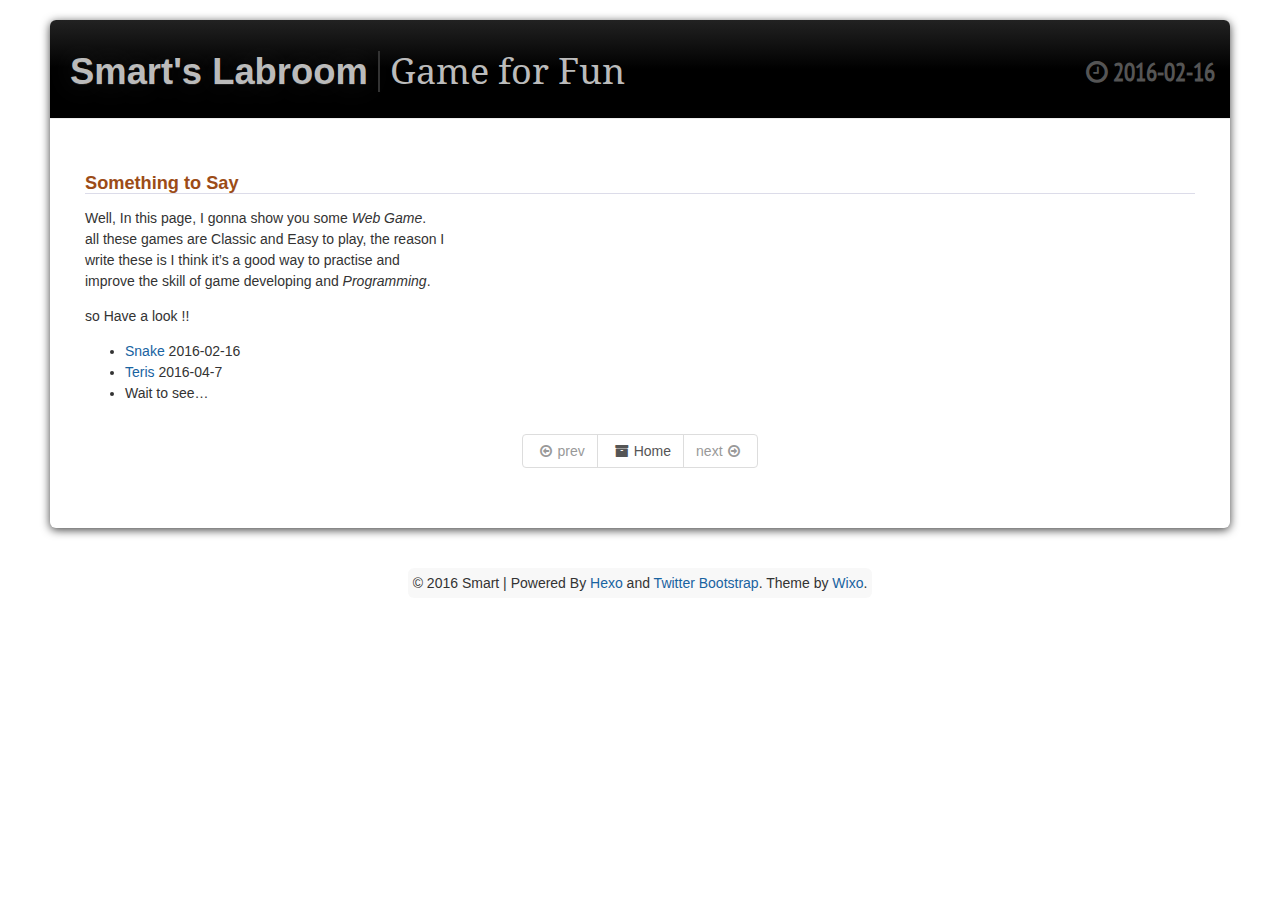
<file: 2016/02/16/Game-for-Fun/index.html>
<!DOCTYPE HTML>
<html>
<head>
  <meta charset="utf-8">
  
  <title>Game for Fun | Smart&#39;s Labroom</title>
  <meta name="author" content="Smart">
  
  <meta name="description" content="Something to show">
  
  
  <meta name="viewport" content="width=device-width, initial-scale=1, maximum-scale=1">

  <meta property="og:title" content="Game for Fun"/>
  <meta property="og:site_name" content="Smart&#39;s Labroom"/>

  
    <meta property="og:image" content="undefined"/>
  

  
    <link rel="alternative" href="/atom.xml" title="Smart&#39;s Labroom" type="application/atom+xml">
  
  
    <link href="/./favicon.ico" rel="icon">
  
  
  <link rel="stylesheet" href="/css/bootstrap.min.css" media="screen" type="text/css">
  <link rel="stylesheet" href="/css/font-awesome.css" media="screen" type="text/css">
  <link rel="stylesheet" href="/css/style.css" media="screen" type="text/css">
  <link rel="stylesheet" href="/css/highlight.css" media="screen" type="text/css">
  <link rel="stylesheet" href="/css/google-fonts.css" media="screen" type="text/css">
  <link rel="stylesheet" href="/css/responsive.css" media="screen" type="text/css">  
  <link rel="stylesheet" href="/css/sidenav.css" media="screen" type="text/css">  
  <!--[if lt IE 9]><script src="//html5shiv.googlecode.com/svn/trunk/html5.js"></script><![endif]-->

  <script src="/js/jquery-2.0.3.min.js"></script>

  <!-- analytics -->
  

</head>

<body id="body" data-spy="scroll" data-target=".toc">
  <div class="container" id="container">
	<div class="content">
	  <div class="page-header">		
  <h1><a class="brand" href="/">Smart&#39;s Labroom</a><span class="split"></span><span class="title">Game for Fun</span><span class="date" id="title-date"><i class="fa fa-clock-o"></i> 2016-02-16</span></h1>
</div>		

<div class="row page">
  <!-- cols -->	
  
  

  
	<div class="col-md-12">
	  

	  <!-- content -->
	  <h3 id="Something_to_Say"><a href="#Something_to_Say" class="headerlink" title="Something to Say"></a>Something to Say</h3><p>Well, In this page, I gonna show you some <em>Web Game</em>.<br>all these games are Classic and Easy to play, the reason I<br>write these is I think it’s a good way to practise and<br>improve the skill of game developing and <em>Programming</em>.</p>
<p>so Have a look !!</p>
<ul>
<li><a href="http://smart022.github.io/Snake/">Snake</a> 2016-02-16</li>
<li><a href="http://smart022.github.io/Tetris/">Teris</a> 2016-04-7</li>
<li>Wait to see…</li>
</ul>
	  

	  <div>
  		<center>
		  <div class="pagination">
<ul class="pagination">
	
	
	
	
	
	
		
			
			
		
	
		
	
		
	
		
	
	
	
		<li class="prev disabled"><a><i class="fa fa-arrow-circle-o-left"></i>prev</a></li>
	
	<li><a href="/"><i class="fa fa-archive"></i>Home</a></li>
	
		<li class="next disabled"><a>next<i class="fa fa-arrow-circle-o-right"></i></a></li>
	
</ul>
</div>

		</center>
	  </div>
	  
	</div> <!-- col-md-9/col-md-12 -->
	
  </div><!-- row -->

	</div>
  </div>
  <div class="container-narrow">
	<footer> <p>
  &copy; 2016 Smart
  
      | Powered By <a href="http://zespia.tw/hexo/" target="_blank">Hexo</a> and <a href="http://getbootstrap.com/" target="_blank">Twitter Bootstrap</a>. Theme by <a href="http://github.com/wzpan/hexo-theme-wixo/">Wixo</a>.    
</p>
 </footer>
  </div> <!-- container-narrow -->
  
<a id="gotop" href="#">   
  <span>▲</span> 
</a>

<script src="/js/jquery.imagesloaded.min.js"></script>
<script src="/js/gallery.js"></script>
<script src="/js/bootstrap.min.js"></script>
<script src="/js/jquery.tableofcontents.min.js"></script>
<script src="/js/tocgenerator.min.js"></script>
<script src="/js/main.js"></script>




<link rel="stylesheet" href="/fancybox/jquery.fancybox.css" media="screen" type="text/css">
<script src="/fancybox/jquery.fancybox.pack.js"></script>
<script type="text/javascript">
(function($){
  $('.fancybox').fancybox();
})(jQuery);
</script>


</body>
</html>
</file>
<file: css/style.css>
/* =============================================================================
   container
   ========================================================================== */

.container-narrow {
  margin: 0 auto;
  max-width:970px;
}

.container-narrow > footer {
  margin-top: 20px;
  text-align: center;
}
.container-narrow > footer p {
  background-color: rgba(245,245,245,0.75);
  padding: 5px;
  display: inline-block;
  -webkit-border-radius: 6px;
  -moz-border-radius: 6px;
  border-radius: 6px;
}

/* =============================================================================
   Body and structure
   ========================================================================== */

body {
  position: relative;
  background-color: #fff;
  background-repeat: repeat-x;
  background-position: 0 40px;
  padding-bottom: 70px;
}

.content {
  padding: 20px;
  margin: 20px -20px; /* negative indent the amount of the padding to maintain the grid system */
  -webkit-border-radius: 6px 6px 6px 6px;
  -moz-border-radius: 6px 6px 6px 6px;
  border-radius: 6px 6px 6px 6px;
  -webkit-box-shadow: 0 2px 10px rgba(0,0,0,.75);
  -moz-box-shadow: 0 2px 102px rgba(0,0,0,.75);
  box-shadow: 0 2px 10px rgba(0,0,0,.75);
}

#sidebar {
  margin-left: 5px;
  padding-left: 15px;
  border-left: 1px solid #e0e0e0;
  font-size: 0.9em;
}

/* =============================================================================
   page
   ========================================================================== */

.page{
  margin: 1.0em 0em;
  padding-top: 25px;
  line-height: 1.5em;
  font-family: 'Open Sans',"Helvetica Neue", "Helvetica","Microsoft YaHei", "WenQuanYi Micro Hei", Arial, sans-serif;
}

.page p{
  margin: 1.0em 0em;
}

.page .panel-heading {
  background-color: #eee;
  font-weight:bold;
}

.page .panel-collapse .panel-body {
  padding: 9px 15px;
  background-color: #F5F5D5;
  font-size: 16px;
  line-height: 24px;
}

.note {
  position: relative;
  margin-top: -20px;
}

/* =============================================================================
   pagination
   ========================================================================== */

.pagination {
  margin: 10px 0;
}

.pagination a{
  color:#555;  
}


/* =============================================================================
   List
   ========================================================================== */

li i {
  margin-right: 5px;
  margin-left: 5px;  
}

.listing-item {
  line-height: 24px;
}

/* =============================================================================
   hyper links
   ========================================================================== */

a{color:#1863a1}
a:focus{color:#0181eb}
a:hover{color:#0181eb}
a:active{color:#01579f}

a.label-anchor {
  position: relative;
  display: block;
  text-align: right;
  width: 200px;
  left: -210px;
  font-family: 'PT Sans', sans-serif;
}
a.label-anchor:target span {
  background-color: #b94a48;
}
a.label-anchor:hover {
  text-decoration: none;
}
a.label-anchor span {
  font-weight: bold;
  line-height: 0px;
  color: #ffffff;
  text-shadow: 0 -1px 0 rgba(0, 0, 0, 0.25);
  white-space: nowrap;
  background-color: #666;
  padding: 1px 4px 2px;
  -webkit-border-radius: 3px;
  -moz-border-radius: 3px;
  border-radius: 3px;
}

a.inline-ref {
  border-bottom: dotted 1px #333;
  color: black;
}
a.inline-ref:hover {
  text-decoration: none;
  border-bottom: solid 1px #000;
}

/* =============================================================================
  blockquote
   ========================================================================== */

blockquote {
  border-left:5px solid #cccccc;
  font-size: 1em;
  background-color: #fff;
  padding: 0px 20px;
}

blockquote p, blockquote ol, blockquote ul, blockquote li, .slogan{
  font-family: 'Open Sans',"Helvetica Neue", '楷体', 'STKaiti', "Kai", "kaiti", Helvetica, "Segoe UI", Ubuntu, "Hiragino Sans GB";
}

/* =============================================================================
   img, video
   ========================================================================== */

img, video {
  max-width: 97.5%;
  margin: 15px, auto;
  display: block;
  height: auto;
}

/* =============================================================================
   scroll to top
   ========================================================================== */

#gotop{ 
  display:block;  
  width:36px; 
  height:36px;
  position:fixed;  
  bottom:40px;  
  right:30px; 
  border-radius:7px;
  text-decoration:none;  
  display:none;  
  background-color:#999999;     
}
#gotop span{ 
  display:block; 
  color:#dddddd; 
} 
#gotop span:hover{ 
  color:#cccccc; 
} 
#gotop span{ 
  font-size:24px; 
  text-align:center; 
}

/* =============================================================================
   Headers
   ========================================================================== */

header h1{
  font-weight:normal;
  line-height:1.2em;
  margin-bottom:0.6667em;

}
.page-header h1 span.split{
  margin-left: 10px;
  margin-right: 10px;
  border-right: solid #333 2px;
}

.page-header h1 span.title{
  font-weight:normal;
  font-family: "Droid Serif", "Kai", "KaiTi";
}

.page-header h1 span.date{
  display:inline;
  position: absolute;
  font-size: 0.7em;
  color: #555;
  font-family: 'PT Sans Narrow', sans-serif;
}

h1{
  font-size:2.6em;
  line-height:1.2em;
  margin-bottom:0.6667em;
}

h1,h2,h3,h4,h5,h6{
  text-rendering:optimizelegibility;
  font-weight:bold;
  font-family: 'Open Sans', "Helvetica Neue", "Helvetica","Microsoft YaHei", "WenQuanYi Micro Hei",Arial, sans-serif;
}

h2{
  margin: 0.83em 0;
  color: green;
  border-bottom: 2px #ccc solid;
  padding-top: 40px;
  margin-top: -45px;
}

h3 {
  border-bottom: 1.5px solid #dcdce9;
  margin-top: -5px;
  color: #9C4C17;
}

h4 {
  color: #B94A48;
}

h2,section h1{font-size:1.5em}

h3,section h2,section section h1{font-size:1.3em}

h4,section h3,section section h2,section section section h1{font-size:1em}

h5,section h4,section section h3{font-size:.9em}

h6,section h5,section section h4,section section section h3{font-size:.8em}

.page-header {
  -webkit-background-clip: border-box;
  -webkit-background-origin: padding-box;
  -webkit-background-size: cover;
  /* background-color: #f5f5f5; */
  padding: 10px 20px 0px 20px;
  margin: -20px -20px 20px;
  background: #333;
  background: -moz-linear-gradient(top, #222, #000 50%);
  background: -webkit-gradient(linear, 0 0, 0 50%, from(#222), to(#000));
  color: #bbbbbb;
  border-bottom-left-radius: 0px;
  border-bottom-right-radius: 0px;
  border-top-left-radius: 6px;
  border-top-right-radius: 6px;  
}

h2,h3{
  margin: 0.5em 0px;
}
.page-header .brand{
  color: #bbbbbb;
  text-shadow: 0 1px 0 rgba(255,255,255,.1), 0 0 30px rgba(255,255,255,.125);
  -webkit-transition: all .2s linear;
     -moz-transition: all .2s linear;
          transition: all .2s linear;
}

.page-header .brand:hover {
  color: #ffffff;
  text-decoration: none;
  text-shadow: 0 1px 0 rgba(255,255,255,.1), 0 0 30px rgba(255,255,255,.4);
}

/* =============================================================================
   Codes
   ========================================================================== */

.line{
  height: 20px;
}

/* =============================================================================
   Tables
   ========================================================================== */

table {
  border-collapse: separate;
  border-spacing: 0;
  vertical-align: middle;
}

th {
  padding: 12px 10px 12px 10px;
  border-bottom: 1px dashed #4088b8;
}

td {
  padding: 7px 10px 7px 10px;
  text-align: left;
  font-weight: normal;
  vertical-align: middle;
}

/**
 * 
 * For modern browsers
 * 1. The space content is one way to avoid an Opera bug when the
 *    contenteditable attribute is included anywhere else in the document.
 *    Otherwise it causes space to appear at the top and bottom of elements
 *    that are clearfixed.
 * 2. The use of `table` rather than `block` is only necessary if using
 *    `:before` to contain the top-margins of child elements.
 */
.cf:before,
.cf:after {
  content: ""; /* 1 */
  display: table; /* 2 */
}

.cf:after {
  clear: both;
}

/**
 * For IE 6/7 only
 * Include this rule to trigger hasLayout and contain floats.
 */
.cf {
  *zoom: 1;
}
</file>
<file: css/highlight.css>
/* Code, Pre [landscape](http://goo.gl/hnwXeD) */

/* highlight */

pre, .highlight, .gist {  
  background: #333 !important;
  margin: 0.5em 0;
  padding: 1em 2%;
  overflow: auto;
  color: #ccc;  
  font-size: 14px;
  text-shadow: none;
  -webkit-border-radius: 4px;
  -moz-border-radius: 4px;
  border-radius: 4px;  
  border-style: solid;
  border-color: #ddd;
  border-width: 1px 0;
  line-height: 20px;
}

code {
  background: #eee;
  border: 1px solid #d6d6d6;
  padding: 0 5px;
  margin: 0 2px;
  font-size: 90%;
  text-shadow: 0 1px #fff;  
  word-break: break-all;
  word-wrap: break-word;
  white-space: normal;
}

.highlight .gutter pre{
  text-align: left;
  padding-right: 20px;
  width: 100%;
  color: #666;  
}

pre,
code {
  font-family: Menlo, "Bitstream Vera Sans Mono", "DejaVu Sans Mono", Monaco, Consolas, monospace;  
}

pre code {
  background: none;
  text-shadow: none;
  padding: 0;
}

.highlight pre {
  border: none;
  margin: 0;
  padding: 0;
  white-space: pre;
}

.highlight table {
  margin: 0;
  width: auto;  
}

.highlight td {
  border: none;
  padding: 0;  
}

/* gist */

.container .gist .gist-file {
  border: none;
  font-family: Menlo, "Bitstream Vera Sans Mono", "DejaVu Sans Mono", Monaco, Consolas, monospace;    
  margin: 0;
}
.container .gist .gist-file .gist-data {
  background: none;
  border: none;
}
.container .gist .gist-file .gist-data .line-numbers {
  background: none;
  border: none;
  padding-right: 20px;
  color: #666;
  text-align: left;  
}
.container .gist .gist-file .gist-data .line-data {
  padding: 0 !important;
}
.container .gist .gist-file .highlight {
  margin: 0;
  padding: 0;
  border: none;
}
.container .gist .gist-file .gist-meta {
  background: #333;
  color: #999;
  font: 0.85em "Helvetica Neue", Helvetica, Arial, sans-serif;
  text-shadow: 0 0;
  padding: 0;
  margin-top: 1em;
  margin-left: 20px;
}
.container .gist .gist-file .gist-meta a {
  color: #258fb8;
  font-weight: normal;
}
.container .gist .gist-file .gist-meta a:hover {
  text-decoration: underline;
}

/* figcaption */

.highlight figcaption {
  zoom: 1;
  font-size: 0.85em;
  color: #999;
  line-height: 1em;
  margin-bottom: 1em;
}
.highlight figcaption:before,
.highlight figcaption:after {
  content: "";
  display: table;
}
.highlight figcaption:after {
  clear: both;
}
.highlight figcaption a {
  float: right;
}

pre .comment,
pre .title {
  color: #999;
}
pre .variable,
pre .attribute,
pre .tag,
pre .regexp,
pre .ruby .constant,
pre .xml .tag .title,
pre .xml .pi,
pre .xml .doctype,
pre .html .doctype,
pre .css .id,
pre .css .class,
pre .css .pseudo {
  color: #f2777a;
}
pre .number,
pre .preprocessor,
pre .built_in,
pre .literal,
pre .params,
pre .constant {
  color: #f99157;
}
pre .class,
pre .ruby .class .title,
pre .css .rules .attribute {
  color: #9c9;
}
pre .string,
pre .value,
pre .inheritance,
pre .header,
pre .ruby .symbol,
pre .xml .cdata {
  color: #9c9;
}
pre .css .hexcolor {
  color: #6cc;
}
pre .function,
pre .python .decorator,
pre .python .title,
pre .ruby .function .title,
pre .ruby .title .keyword,
pre .perl .sub,
pre .javascript .title,
pre .coffeescript .title {
  color: #69c;
}
pre .keyword,
pre .javascript .function {
  color: #c9c;
}
</file>
<file: css/google-fonts.css>
@font-face {
  font-family: 'Droid Serif';
  font-style: normal;
  font-weight: 400;
  src: local('Droid Serif'), local('DroidSerif'), url('../fonts/google-fonts/0AKsP294HTD-nvJgucYTaIbN6UDyHWBl620a-IRfuBk.woff') format('woff');
}
@font-face {
  font-family: 'Droid Serif';
  font-style: italic;
  font-weight: 400;
  src: local('Droid Serif Italic'), local('DroidSerif-Italic'), url('../fonts/google-fonts/cj2hUnSRBhwmSPr9kS5899kZXW4sYc4BjuAIFc1SXII.woff') format('woff');
}
@font-face {
  font-family: 'PT Sans';
  font-style: normal;
  font-weight: 400;
  src: local('PT Sans'), local('PTSans-Regular'), url('../fonts/google-fonts/LKf8nhXsWg5ybwEGXk8UBQ.woff') format('woff');
}
@font-face {
  font-family: 'PT Sans';
  font-style: normal;
  font-weight: 700;
  src: local('PT Sans Bold'), local('PTSans-Bold'), url('../fonts/google-fonts/0XxGQsSc1g4rdRdjJKZrNBsxEYwM7FgeyaSgU71cLG0.woff') format('woff');
}
@font-face {
  font-family: 'PT Sans';
  font-style: italic;
  font-weight: 400;
  src: local('PT Sans Italic'), local('PTSans-Italic'), url('../fonts/google-fonts/PIPMHY90P7jtyjpXuZ2cLD8E0i7KZn-EPnyo3HZu7kw.woff') format('woff');
}
@font-face {
  font-family: 'PT Sans';
  font-style: italic;
  font-weight: 700;
  src: local('PT Sans Bold Italic'), local('PTSans-BoldItalic'), url('../fonts/google-fonts/lILlYDvubYemzYzN7GbLkHhCUOGz7vYGh680lGh-uXM.woff') format('woff');
}
@font-face {
  font-family: 'PT Sans Narrow';
  font-style: normal;
  font-weight: 400;
  src: local('PT Sans Narrow'), local('PTSans-Narrow'), url('../fonts/google-fonts/UyYrYy3ltEffJV9QueSi4RdbPw3QSf9R-kE0EsQUn2A.woff') format('woff');
}
@font-face {
  font-family: 'Roboto';
  font-style: normal;
  font-weight: 400;
  src: local('Roboto Regular'), local('Roboto-Regular'), url('../fonts/google-fonts/2UX7WLTfW3W8TclTUvlFyQ.woff') format('woff');
}
</file>
<file: css/responsive.css>
/* Responsive
-------------------------------------------------- */

/* Desktop large
------------------------- */
@media (min-width: 1200px) {
  .sidenav {
    width: 258px;
  }
  .sidenav > li > a {
    width: 230px \9; /* Override the previous IE8-9 hack */
  }
}

/* Desktop
------------------------- */
@media (min-width: 991px) and (max-width: 1199px)  {
  /* When affixed, space properly */
  .sidenav {
    top: 0;
    width: 218px;
    margin-top: 30px;
    margin-bottom: 30px;
    margin-right: 0;
  }

}

/* Tablet to desktop
------------------------- */
@media (min-width: 768px) and (max-width: 990px) {
  /* Remove any padding from the body */
  body {
    padding-top: 0;
  }

  /* Adjust sidenav width */
  .sidenav {
    width: 166px;
    margin-top: 20px;
  }
  
}

/* Tablet
------------------------- */
@media (min-width: 481px) and (max-width: 767px) {
  /* Remove any padding from the body */
  body {
    padding-top: 0;
  }

  /* Sidenav */
  .sidenav {
    margin-bottom: 20px;
    position: static;
    width: auto;
    top: 0;
  }

  .page-header h1 span.date{
	display:block; overflow: hidden; width: 0; height: 0;
  }
}

/* Landscape phones
------------------------- */
@media (max-width: 480px) {
  /* Remove padding above jumbotron */
  body {
    padding-top: 0;
  }

  /* Change up some type stuff */
  h2 small {
    display: block;
  }

  /* Do our best to make tables work in narrow viewports */
  table code {
    white-space: normal;
    word-wrap: break-word;
    word-break: break-all;
  }

  .sidenav{
    position: static;
    width: auto;
    top: 0;
  }

  .page-header h1 span.date{
	display:block; overflow: hidden; width: 0; height: 0; 
  }

}
</file>
<file: css/sidenav.css>
/* Add additional stylesheets below
-------------------------------------------------- */
/*
  Bootstrap's documentation styles
  Special styles for presenting Bootstrap's documentation and examples
*/

/* Sidenav for Docs
-------------------------------------------------- */

/* First level of nav */
.sidenav {
  margin-top: 30px;
  margin-bottom: 30px;
  padding-top:    10px;
  padding-bottom: 10px;
  text-shadow: 0 1px 0 #fff;
  background-color: #f7f5fa;
  border-radius: 5px;
}

/* All levels of nav */
.sidebar .nav > li > a {
  display: block;
  color: #716b7a;
  padding: 5px 20px;
}
.sidebar .nav > li > a:hover,
.sidebar .nav > li > a:focus {
  text-decoration: none;
  background-color: #e5e3e9;
  border-right: 1px solid #dbd8e0;
}
.sidebar .nav > .active > a,
.sidebar .nav > .active:hover > a,
.sidebar .nav > .active:focus > a {
  font-weight: bold;
  color: #563d7c;
  background-color: transparent;
  border-right: 1px solid #563d7c;
}

/* Nav: second level (shown on .active) */
.sidebar .nav .nav {
  display: none; /* Hide by default, but at >768px, show it */
  margin-bottom: 8px;
}
.sidebar .nav .nav > li > a {
  padding-top:    3px;
  padding-bottom: 3px;
  padding-left: 30px;
  font-size: 90%;
}

.sidenav.affix {
  top: 40px;
}
.sidenav.affix-bottom {
  position: absolute;
  top: auto;
  bottom: 270px;
}

/* Show and affix the side nav when space allows it */
@media screen and (min-width: 992px) {
  .sidebar .nav > .active > ul {
    display: block;
  }
}
@media screen and (min-width: 1200px) {
  /* Widen the fixed sidebar again */
  .sidebar.affix-bottom,
  .sidebar.affix {
    width: 263px;
  }
}
</file>
